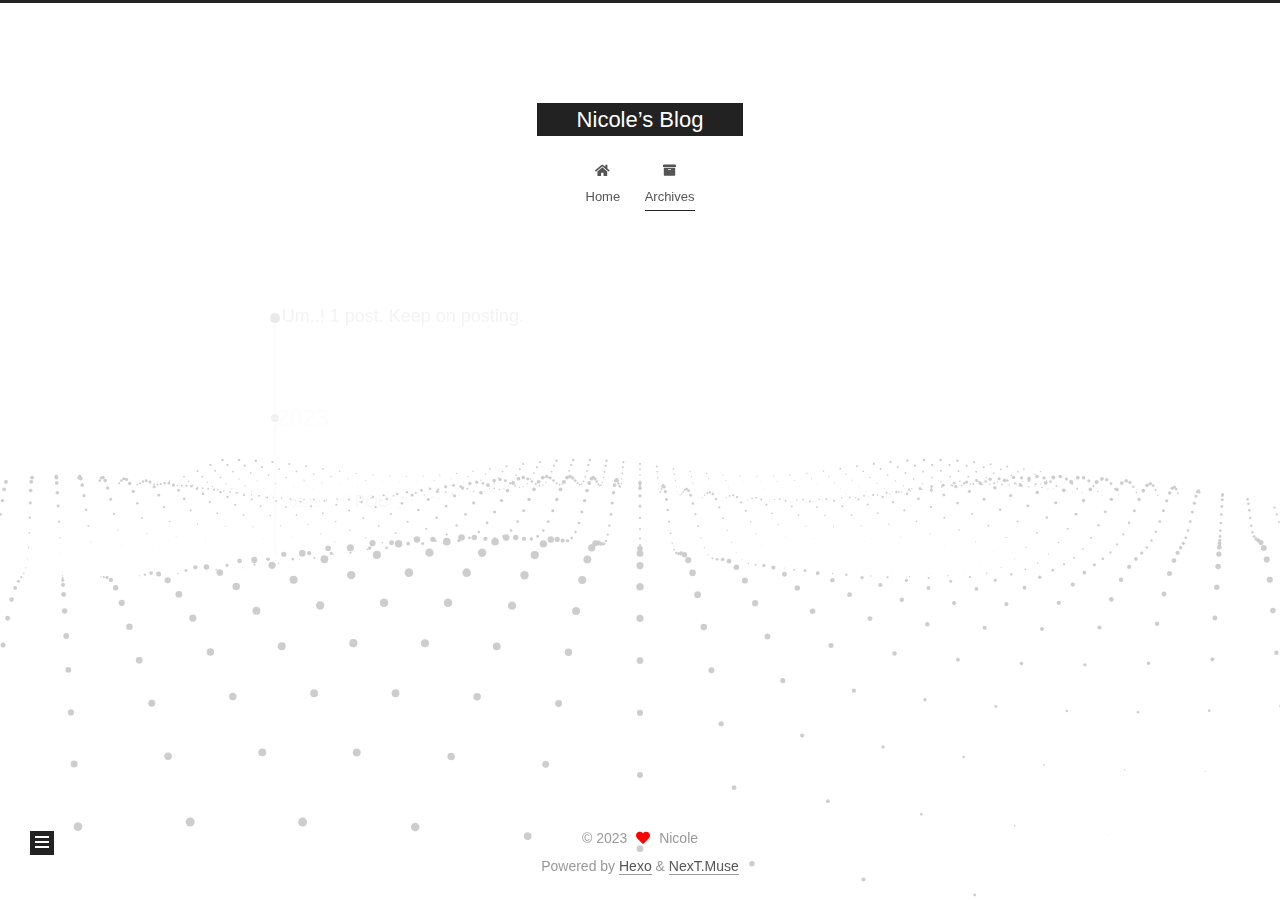
<file: archives/index.html>
<!DOCTYPE html>
<html lang="en">
<head>
  <meta charset="UTF-8">
<meta name="viewport" content="width=device-width, initial-scale=1, maximum-scale=2">
<meta name="theme-color" content="#222">
<meta name="generator" content="Hexo 5.4.2">
  <link rel="apple-touch-icon" sizes="180x180" href="/images/apple-touch-icon-next.png">
  <link rel="icon" type="image/png" sizes="32x32" href="/images/favicon-32x32-next.png">
  <link rel="icon" type="image/png" sizes="16x16" href="/images/favicon-16x16-next.png">
  <link rel="mask-icon" href="/images/logo.svg" color="#222">

<link rel="stylesheet" href="/css/main.css">


<link rel="stylesheet" href="/lib/font-awesome/css/all.min.css">

<script id="hexo-configurations">
    var NexT = window.NexT || {};
    var CONFIG = {"hostname":"example.com","root":"/","scheme":"Muse","version":"7.8.0","exturl":false,"sidebar":{"position":"left","display":"post","padding":18,"offset":12,"onmobile":false},"copycode":{"enable":false,"show_result":false,"style":null},"back2top":{"enable":true,"sidebar":false,"scrollpercent":false},"bookmark":{"enable":false,"color":"#222","save":"auto"},"fancybox":false,"mediumzoom":false,"lazyload":false,"pangu":false,"comments":{"style":"tabs","active":null,"storage":true,"lazyload":false,"nav":null},"algolia":{"hits":{"per_page":10},"labels":{"input_placeholder":"Search for Posts","hits_empty":"We didn't find any results for the search: ${query}","hits_stats":"${hits} results found in ${time} ms"}},"localsearch":{"enable":false,"trigger":"auto","top_n_per_article":1,"unescape":false,"preload":false},"motion":{"enable":true,"async":false,"transition":{"post_block":"fadeIn","post_header":"slideDownIn","post_body":"slideDownIn","coll_header":"slideLeftIn","sidebar":"slideUpIn"}}};
  </script>

  <meta property="og:type" content="website">
<meta property="og:title" content="Nicole’s Blog">
<meta property="og:url" content="http://example.com/archives/index.html">
<meta property="og:site_name" content="Nicole’s Blog">
<meta property="og:locale" content="en_US">
<meta property="article:author" content="Nicole">
<meta name="twitter:card" content="summary">

<link rel="canonical" href="http://example.com/archives/">


<script id="page-configurations">
  // https://hexo.io/docs/variables.html
  CONFIG.page = {
    sidebar: "",
    isHome : false,
    isPost : false,
    lang   : 'en'
  };
</script>

  <title>Archive | Nicole’s Blog</title>
  






  <noscript>
  <style>
  .use-motion .brand,
  .use-motion .menu-item,
  .sidebar-inner,
  .use-motion .post-block,
  .use-motion .pagination,
  .use-motion .comments,
  .use-motion .post-header,
  .use-motion .post-body,
  .use-motion .collection-header { opacity: initial; }

  .use-motion .site-title,
  .use-motion .site-subtitle {
    opacity: initial;
    top: initial;
  }

  .use-motion .logo-line-before i { left: initial; }
  .use-motion .logo-line-after i { right: initial; }
  </style>
</noscript>

</head>

<body itemscope itemtype="http://schema.org/WebPage">
  <div class="container use-motion">
    <div class="headband"></div>

    <header class="header" itemscope itemtype="http://schema.org/WPHeader">
      <div class="header-inner"><div class="site-brand-container">
  <div class="site-nav-toggle">
    <div class="toggle" aria-label="Toggle navigation bar">
      <span class="toggle-line toggle-line-first"></span>
      <span class="toggle-line toggle-line-middle"></span>
      <span class="toggle-line toggle-line-last"></span>
    </div>
  </div>

  <div class="site-meta">

    <a href="/" class="brand" rel="start">
      <span class="logo-line-before"><i></i></span>
      <h1 class="site-title">Nicole’s Blog</h1>
      <span class="logo-line-after"><i></i></span>
    </a>
  </div>

  <div class="site-nav-right">
    <div class="toggle popup-trigger">
    </div>
  </div>
</div>




<nav class="site-nav">
  <ul id="menu" class="main-menu menu">
        <li class="menu-item menu-item-home">

    <a href="/" rel="section"><i class="fa fa-home fa-fw"></i>Home</a>

  </li>
        <li class="menu-item menu-item-archives">

    <a href="/archives/" rel="section"><i class="fa fa-archive fa-fw"></i>Archives</a>

  </li>
  </ul>
</nav>




</div>
    </header>

    
  <div class="back-to-top">
    <i class="fa fa-arrow-up"></i>
    <span>0%</span>
  </div>


    <main class="main">
      <div class="main-inner">
        <div class="content-wrap">
          

          <div class="content archive">
            

  
  
  
  <div class="post-block">
    <div class="posts-collapse">
      <div class="collection-title">
        <span class="collection-header">Um..! 1 post. Keep on posting.</span>
      </div>

      
    <div class="collection-year">
      <span class="collection-header">2023</span>
    </div>

  <article itemscope itemtype="http://schema.org/Article">
    <header class="post-header">

      <div class="post-meta">
        <time itemprop="dateCreated"
              datetime="2023-02-19T00:12:28+08:00"
              content="2023-02-19">
          02-19
        </time>
      </div>

      <div class="post-title">
          <a class="post-title-link" href="/2023/02/19/post-title-with-whitespace/" itemprop="url">
            <span itemprop="name">「 PQC 」</span>
          </a>
      </div>

    </header>
  </article>


    </div>
  </div>
  
  
  

  



          </div>
          

<script>
  window.addEventListener('tabs:register', () => {
    let { activeClass } = CONFIG.comments;
    if (CONFIG.comments.storage) {
      activeClass = localStorage.getItem('comments_active') || activeClass;
    }
    if (activeClass) {
      let activeTab = document.querySelector(`a[href="#comment-${activeClass}"]`);
      if (activeTab) {
        activeTab.click();
      }
    }
  });
  if (CONFIG.comments.storage) {
    window.addEventListener('tabs:click', event => {
      if (!event.target.matches('.tabs-comment .tab-content .tab-pane')) return;
      let commentClass = event.target.classList[1];
      localStorage.setItem('comments_active', commentClass);
    });
  }
</script>

        </div>
          
  
  <div class="toggle sidebar-toggle">
    <span class="toggle-line toggle-line-first"></span>
    <span class="toggle-line toggle-line-middle"></span>
    <span class="toggle-line toggle-line-last"></span>
  </div>

  <aside class="sidebar">
    <div class="sidebar-inner">

      <ul class="sidebar-nav motion-element">
        <li class="sidebar-nav-toc">
          Table of Contents
        </li>
        <li class="sidebar-nav-overview">
          Overview
        </li>
      </ul>

      <!--noindex-->
      <div class="post-toc-wrap sidebar-panel">
      </div>
      <!--/noindex-->

      <div class="site-overview-wrap sidebar-panel">
        <div class="site-author motion-element" itemprop="author" itemscope itemtype="http://schema.org/Person">
  <p class="site-author-name" itemprop="name">Nicole</p>
  <div class="site-description" itemprop="description"></div>
</div>
<div class="site-state-wrap motion-element">
  <nav class="site-state">
      <div class="site-state-item site-state-posts">
          <a href="/archives/">
        
          <span class="site-state-item-count">1</span>
          <span class="site-state-item-name">posts</span>
        </a>
      </div>
  </nav>
</div>



      </div>

    </div>
  </aside>
  <div id="sidebar-dimmer"></div>


      </div>
    </main>

    <footer class="footer">
      <div class="footer-inner">
        

        

<div class="copyright">
  
  &copy; 
  <span itemprop="copyrightYear">2023</span>
  <span class="with-love">
    <i class="fa fa-heart"></i>
  </span>
  <span class="author" itemprop="copyrightHolder">Nicole</span>
</div>
  <div class="powered-by">Powered by <a href="https://hexo.io/" class="theme-link" rel="noopener" target="_blank">Hexo</a> & <a href="https://muse.theme-next.org/" class="theme-link" rel="noopener" target="_blank">NexT.Muse</a>
  </div>

        








      </div>
    </footer>
  </div>

  
  <script src="/lib/anime.min.js"></script>
  <script src="/lib/velocity/velocity.min.js"></script>
  <script src="/lib/velocity/velocity.ui.min.js"></script>

<script src="/js/utils.js"></script>

<script src="/js/motion.js"></script>


<script src="/js/schemes/muse.js"></script>


<script src="/js/next-boot.js"></script>


  <script defer src="/lib/three/three.min.js"></script>
    <script defer src="/lib/three/three-waves.min.js"></script>


  















  

  

</body>
</html>
</file>
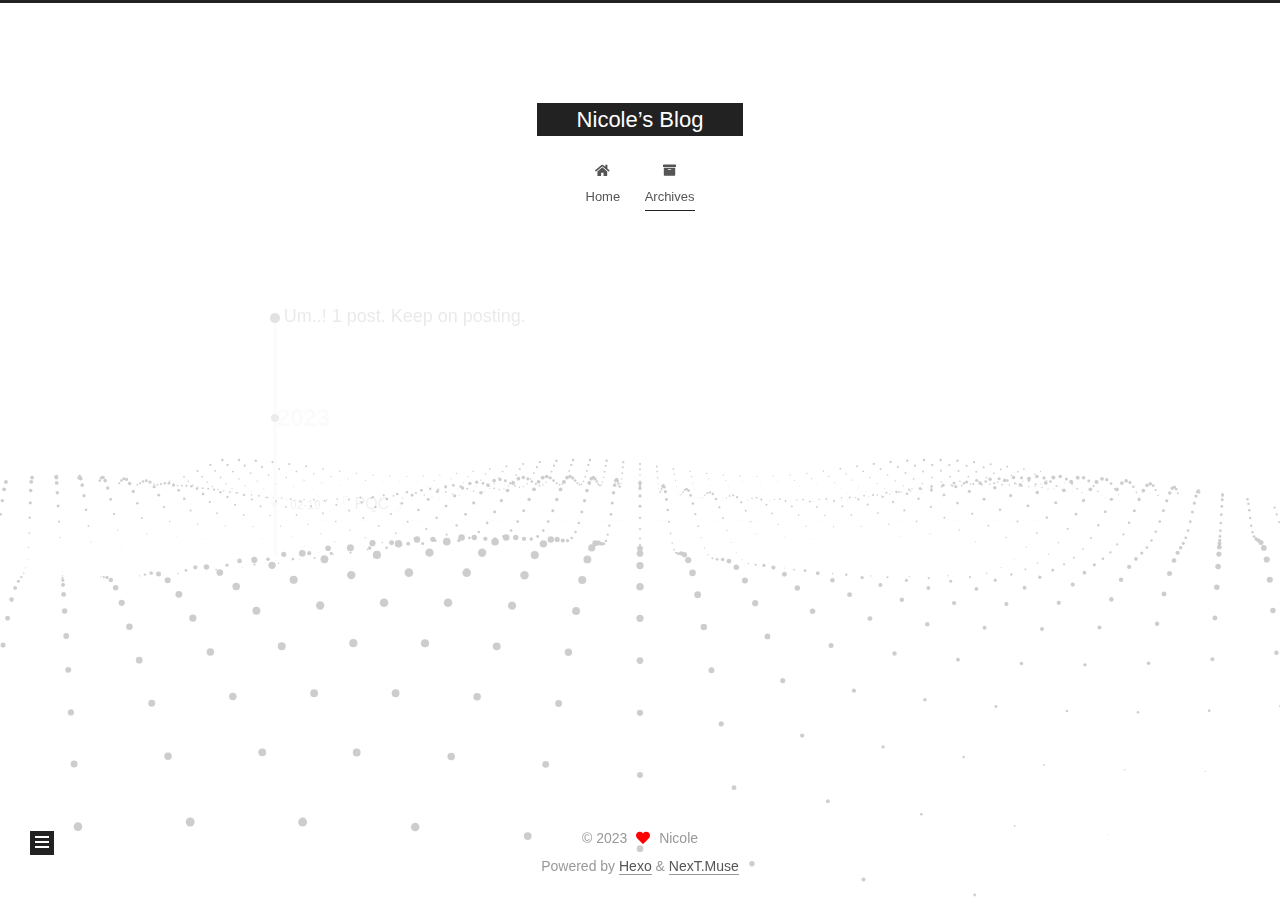
<file: archives/2023/index.html>
<!DOCTYPE html>
<html lang="en">
<head>
  <meta charset="UTF-8">
<meta name="viewport" content="width=device-width, initial-scale=1, maximum-scale=2">
<meta name="theme-color" content="#222">
<meta name="generator" content="Hexo 5.4.2">
  <link rel="apple-touch-icon" sizes="180x180" href="/images/apple-touch-icon-next.png">
  <link rel="icon" type="image/png" sizes="32x32" href="/images/favicon-32x32-next.png">
  <link rel="icon" type="image/png" sizes="16x16" href="/images/favicon-16x16-next.png">
  <link rel="mask-icon" href="/images/logo.svg" color="#222">

<link rel="stylesheet" href="/css/main.css">


<link rel="stylesheet" href="/lib/font-awesome/css/all.min.css">

<script id="hexo-configurations">
    var NexT = window.NexT || {};
    var CONFIG = {"hostname":"example.com","root":"/","scheme":"Muse","version":"7.8.0","exturl":false,"sidebar":{"position":"left","display":"post","padding":18,"offset":12,"onmobile":false},"copycode":{"enable":false,"show_result":false,"style":null},"back2top":{"enable":true,"sidebar":false,"scrollpercent":false},"bookmark":{"enable":false,"color":"#222","save":"auto"},"fancybox":false,"mediumzoom":false,"lazyload":false,"pangu":false,"comments":{"style":"tabs","active":null,"storage":true,"lazyload":false,"nav":null},"algolia":{"hits":{"per_page":10},"labels":{"input_placeholder":"Search for Posts","hits_empty":"We didn't find any results for the search: ${query}","hits_stats":"${hits} results found in ${time} ms"}},"localsearch":{"enable":false,"trigger":"auto","top_n_per_article":1,"unescape":false,"preload":false},"motion":{"enable":true,"async":false,"transition":{"post_block":"fadeIn","post_header":"slideDownIn","post_body":"slideDownIn","coll_header":"slideLeftIn","sidebar":"slideUpIn"}}};
  </script>

  <meta property="og:type" content="website">
<meta property="og:title" content="Nicole’s Blog">
<meta property="og:url" content="http://example.com/archives/2023/index.html">
<meta property="og:site_name" content="Nicole’s Blog">
<meta property="og:locale" content="en_US">
<meta property="article:author" content="Nicole">
<meta name="twitter:card" content="summary">

<link rel="canonical" href="http://example.com/archives/2023/">


<script id="page-configurations">
  // https://hexo.io/docs/variables.html
  CONFIG.page = {
    sidebar: "",
    isHome : false,
    isPost : false,
    lang   : 'en'
  };
</script>

  <title>Archive | Nicole’s Blog</title>
  






  <noscript>
  <style>
  .use-motion .brand,
  .use-motion .menu-item,
  .sidebar-inner,
  .use-motion .post-block,
  .use-motion .pagination,
  .use-motion .comments,
  .use-motion .post-header,
  .use-motion .post-body,
  .use-motion .collection-header { opacity: initial; }

  .use-motion .site-title,
  .use-motion .site-subtitle {
    opacity: initial;
    top: initial;
  }

  .use-motion .logo-line-before i { left: initial; }
  .use-motion .logo-line-after i { right: initial; }
  </style>
</noscript>

</head>

<body itemscope itemtype="http://schema.org/WebPage">
  <div class="container use-motion">
    <div class="headband"></div>

    <header class="header" itemscope itemtype="http://schema.org/WPHeader">
      <div class="header-inner"><div class="site-brand-container">
  <div class="site-nav-toggle">
    <div class="toggle" aria-label="Toggle navigation bar">
      <span class="toggle-line toggle-line-first"></span>
      <span class="toggle-line toggle-line-middle"></span>
      <span class="toggle-line toggle-line-last"></span>
    </div>
  </div>

  <div class="site-meta">

    <a href="/" class="brand" rel="start">
      <span class="logo-line-before"><i></i></span>
      <h1 class="site-title">Nicole’s Blog</h1>
      <span class="logo-line-after"><i></i></span>
    </a>
  </div>

  <div class="site-nav-right">
    <div class="toggle popup-trigger">
    </div>
  </div>
</div>




<nav class="site-nav">
  <ul id="menu" class="main-menu menu">
        <li class="menu-item menu-item-home">

    <a href="/" rel="section"><i class="fa fa-home fa-fw"></i>Home</a>

  </li>
        <li class="menu-item menu-item-archives">

    <a href="/archives/" rel="section"><i class="fa fa-archive fa-fw"></i>Archives</a>

  </li>
  </ul>
</nav>




</div>
    </header>

    
  <div class="back-to-top">
    <i class="fa fa-arrow-up"></i>
    <span>0%</span>
  </div>


    <main class="main">
      <div class="main-inner">
        <div class="content-wrap">
          

          <div class="content archive">
            

  
  
  
  <div class="post-block">
    <div class="posts-collapse">
      <div class="collection-title">
        <span class="collection-header">Um..! 1 post. Keep on posting.</span>
      </div>

      
    <div class="collection-year">
      <span class="collection-header">2023</span>
    </div>

  <article itemscope itemtype="http://schema.org/Article">
    <header class="post-header">

      <div class="post-meta">
        <time itemprop="dateCreated"
              datetime="2023-02-19T00:12:28+08:00"
              content="2023-02-19">
          02-19
        </time>
      </div>

      <div class="post-title">
          <a class="post-title-link" href="/2023/02/19/post-title-with-whitespace/" itemprop="url">
            <span itemprop="name">「 PQC 」</span>
          </a>
      </div>

    </header>
  </article>


    </div>
  </div>
  
  
  

  



          </div>
          

<script>
  window.addEventListener('tabs:register', () => {
    let { activeClass } = CONFIG.comments;
    if (CONFIG.comments.storage) {
      activeClass = localStorage.getItem('comments_active') || activeClass;
    }
    if (activeClass) {
      let activeTab = document.querySelector(`a[href="#comment-${activeClass}"]`);
      if (activeTab) {
        activeTab.click();
      }
    }
  });
  if (CONFIG.comments.storage) {
    window.addEventListener('tabs:click', event => {
      if (!event.target.matches('.tabs-comment .tab-content .tab-pane')) return;
      let commentClass = event.target.classList[1];
      localStorage.setItem('comments_active', commentClass);
    });
  }
</script>

        </div>
          
  
  <div class="toggle sidebar-toggle">
    <span class="toggle-line toggle-line-first"></span>
    <span class="toggle-line toggle-line-middle"></span>
    <span class="toggle-line toggle-line-last"></span>
  </div>

  <aside class="sidebar">
    <div class="sidebar-inner">

      <ul class="sidebar-nav motion-element">
        <li class="sidebar-nav-toc">
          Table of Contents
        </li>
        <li class="sidebar-nav-overview">
          Overview
        </li>
      </ul>

      <!--noindex-->
      <div class="post-toc-wrap sidebar-panel">
      </div>
      <!--/noindex-->

      <div class="site-overview-wrap sidebar-panel">
        <div class="site-author motion-element" itemprop="author" itemscope itemtype="http://schema.org/Person">
  <p class="site-author-name" itemprop="name">Nicole</p>
  <div class="site-description" itemprop="description"></div>
</div>
<div class="site-state-wrap motion-element">
  <nav class="site-state">
      <div class="site-state-item site-state-posts">
          <a href="/archives/">
        
          <span class="site-state-item-count">1</span>
          <span class="site-state-item-name">posts</span>
        </a>
      </div>
  </nav>
</div>



      </div>

    </div>
  </aside>
  <div id="sidebar-dimmer"></div>


      </div>
    </main>

    <footer class="footer">
      <div class="footer-inner">
        

        

<div class="copyright">
  
  &copy; 
  <span itemprop="copyrightYear">2023</span>
  <span class="with-love">
    <i class="fa fa-heart"></i>
  </span>
  <span class="author" itemprop="copyrightHolder">Nicole</span>
</div>
  <div class="powered-by">Powered by <a href="https://hexo.io/" class="theme-link" rel="noopener" target="_blank">Hexo</a> & <a href="https://muse.theme-next.org/" class="theme-link" rel="noopener" target="_blank">NexT.Muse</a>
  </div>

        








      </div>
    </footer>
  </div>

  
  <script src="/lib/anime.min.js"></script>
  <script src="/lib/velocity/velocity.min.js"></script>
  <script src="/lib/velocity/velocity.ui.min.js"></script>

<script src="/js/utils.js"></script>

<script src="/js/motion.js"></script>


<script src="/js/schemes/muse.js"></script>


<script src="/js/next-boot.js"></script>


  <script defer src="/lib/three/three.min.js"></script>
    <script defer src="/lib/three/three-waves.min.js"></script>


  















  

  

</body>
</html>
</file>
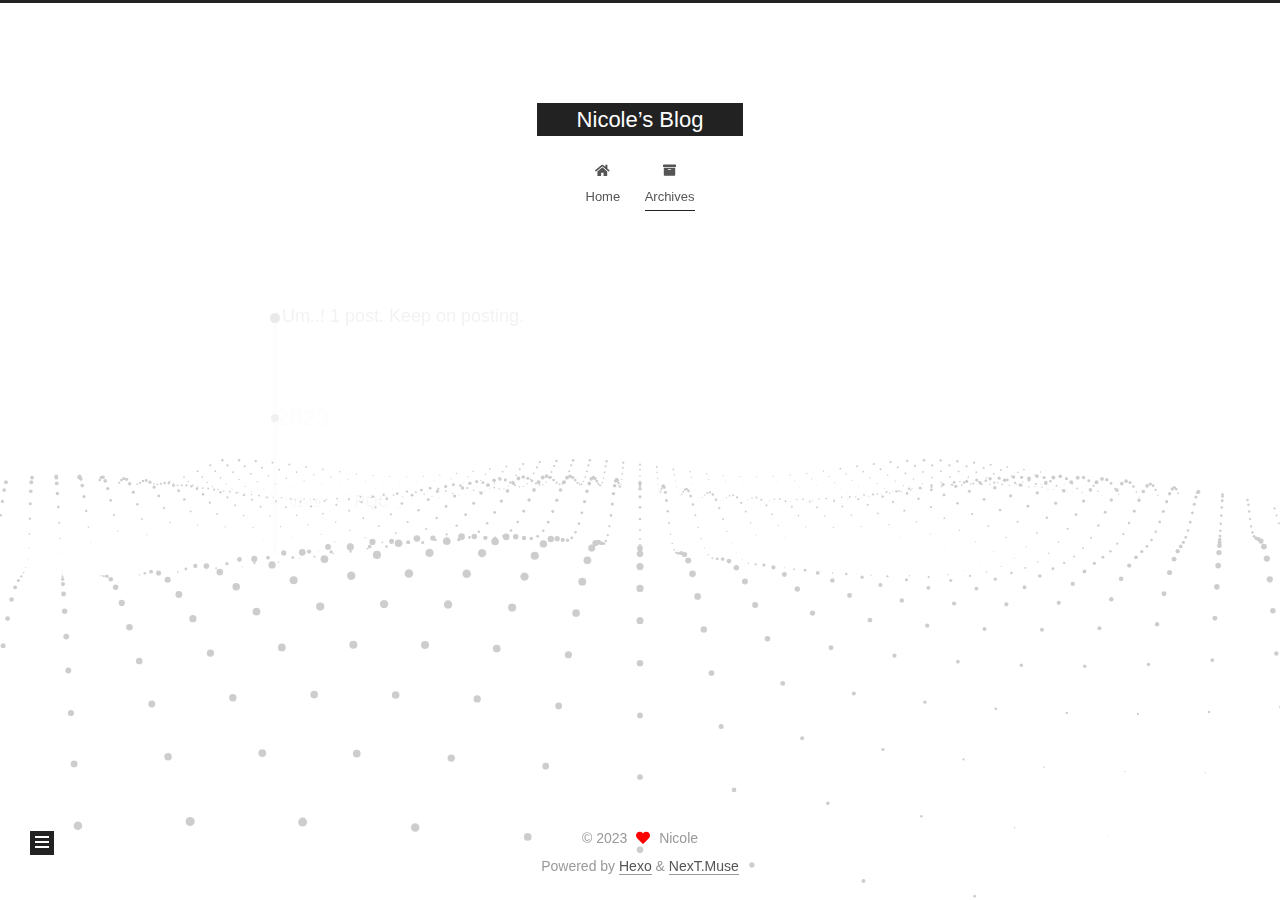
<file: archives/2023/02/index.html>
<!DOCTYPE html>
<html lang="en">
<head>
  <meta charset="UTF-8">
<meta name="viewport" content="width=device-width, initial-scale=1, maximum-scale=2">
<meta name="theme-color" content="#222">
<meta name="generator" content="Hexo 5.4.2">
  <link rel="apple-touch-icon" sizes="180x180" href="/images/apple-touch-icon-next.png">
  <link rel="icon" type="image/png" sizes="32x32" href="/images/favicon-32x32-next.png">
  <link rel="icon" type="image/png" sizes="16x16" href="/images/favicon-16x16-next.png">
  <link rel="mask-icon" href="/images/logo.svg" color="#222">

<link rel="stylesheet" href="/css/main.css">


<link rel="stylesheet" href="/lib/font-awesome/css/all.min.css">

<script id="hexo-configurations">
    var NexT = window.NexT || {};
    var CONFIG = {"hostname":"example.com","root":"/","scheme":"Muse","version":"7.8.0","exturl":false,"sidebar":{"position":"left","display":"post","padding":18,"offset":12,"onmobile":false},"copycode":{"enable":false,"show_result":false,"style":null},"back2top":{"enable":true,"sidebar":false,"scrollpercent":false},"bookmark":{"enable":false,"color":"#222","save":"auto"},"fancybox":false,"mediumzoom":false,"lazyload":false,"pangu":false,"comments":{"style":"tabs","active":null,"storage":true,"lazyload":false,"nav":null},"algolia":{"hits":{"per_page":10},"labels":{"input_placeholder":"Search for Posts","hits_empty":"We didn't find any results for the search: ${query}","hits_stats":"${hits} results found in ${time} ms"}},"localsearch":{"enable":false,"trigger":"auto","top_n_per_article":1,"unescape":false,"preload":false},"motion":{"enable":true,"async":false,"transition":{"post_block":"fadeIn","post_header":"slideDownIn","post_body":"slideDownIn","coll_header":"slideLeftIn","sidebar":"slideUpIn"}}};
  </script>

  <meta property="og:type" content="website">
<meta property="og:title" content="Nicole’s Blog">
<meta property="og:url" content="http://example.com/archives/2023/02/index.html">
<meta property="og:site_name" content="Nicole’s Blog">
<meta property="og:locale" content="en_US">
<meta property="article:author" content="Nicole">
<meta name="twitter:card" content="summary">

<link rel="canonical" href="http://example.com/archives/2023/02/">


<script id="page-configurations">
  // https://hexo.io/docs/variables.html
  CONFIG.page = {
    sidebar: "",
    isHome : false,
    isPost : false,
    lang   : 'en'
  };
</script>

  <title>Archive | Nicole’s Blog</title>
  






  <noscript>
  <style>
  .use-motion .brand,
  .use-motion .menu-item,
  .sidebar-inner,
  .use-motion .post-block,
  .use-motion .pagination,
  .use-motion .comments,
  .use-motion .post-header,
  .use-motion .post-body,
  .use-motion .collection-header { opacity: initial; }

  .use-motion .site-title,
  .use-motion .site-subtitle {
    opacity: initial;
    top: initial;
  }

  .use-motion .logo-line-before i { left: initial; }
  .use-motion .logo-line-after i { right: initial; }
  </style>
</noscript>

</head>

<body itemscope itemtype="http://schema.org/WebPage">
  <div class="container use-motion">
    <div class="headband"></div>

    <header class="header" itemscope itemtype="http://schema.org/WPHeader">
      <div class="header-inner"><div class="site-brand-container">
  <div class="site-nav-toggle">
    <div class="toggle" aria-label="Toggle navigation bar">
      <span class="toggle-line toggle-line-first"></span>
      <span class="toggle-line toggle-line-middle"></span>
      <span class="toggle-line toggle-line-last"></span>
    </div>
  </div>

  <div class="site-meta">

    <a href="/" class="brand" rel="start">
      <span class="logo-line-before"><i></i></span>
      <h1 class="site-title">Nicole’s Blog</h1>
      <span class="logo-line-after"><i></i></span>
    </a>
  </div>

  <div class="site-nav-right">
    <div class="toggle popup-trigger">
    </div>
  </div>
</div>




<nav class="site-nav">
  <ul id="menu" class="main-menu menu">
        <li class="menu-item menu-item-home">

    <a href="/" rel="section"><i class="fa fa-home fa-fw"></i>Home</a>

  </li>
        <li class="menu-item menu-item-archives">

    <a href="/archives/" rel="section"><i class="fa fa-archive fa-fw"></i>Archives</a>

  </li>
  </ul>
</nav>




</div>
    </header>

    
  <div class="back-to-top">
    <i class="fa fa-arrow-up"></i>
    <span>0%</span>
  </div>


    <main class="main">
      <div class="main-inner">
        <div class="content-wrap">
          

          <div class="content archive">
            

  
  
  
  <div class="post-block">
    <div class="posts-collapse">
      <div class="collection-title">
        <span class="collection-header">Um..! 1 post. Keep on posting.</span>
      </div>

      
    <div class="collection-year">
      <span class="collection-header">2023</span>
    </div>

  <article itemscope itemtype="http://schema.org/Article">
    <header class="post-header">

      <div class="post-meta">
        <time itemprop="dateCreated"
              datetime="2023-02-19T00:12:28+08:00"
              content="2023-02-19">
          02-19
        </time>
      </div>

      <div class="post-title">
          <a class="post-title-link" href="/2023/02/19/post-title-with-whitespace/" itemprop="url">
            <span itemprop="name">「 PQC 」</span>
          </a>
      </div>

    </header>
  </article>


    </div>
  </div>
  
  
  

  



          </div>
          

<script>
  window.addEventListener('tabs:register', () => {
    let { activeClass } = CONFIG.comments;
    if (CONFIG.comments.storage) {
      activeClass = localStorage.getItem('comments_active') || activeClass;
    }
    if (activeClass) {
      let activeTab = document.querySelector(`a[href="#comment-${activeClass}"]`);
      if (activeTab) {
        activeTab.click();
      }
    }
  });
  if (CONFIG.comments.storage) {
    window.addEventListener('tabs:click', event => {
      if (!event.target.matches('.tabs-comment .tab-content .tab-pane')) return;
      let commentClass = event.target.classList[1];
      localStorage.setItem('comments_active', commentClass);
    });
  }
</script>

        </div>
          
  
  <div class="toggle sidebar-toggle">
    <span class="toggle-line toggle-line-first"></span>
    <span class="toggle-line toggle-line-middle"></span>
    <span class="toggle-line toggle-line-last"></span>
  </div>

  <aside class="sidebar">
    <div class="sidebar-inner">

      <ul class="sidebar-nav motion-element">
        <li class="sidebar-nav-toc">
          Table of Contents
        </li>
        <li class="sidebar-nav-overview">
          Overview
        </li>
      </ul>

      <!--noindex-->
      <div class="post-toc-wrap sidebar-panel">
      </div>
      <!--/noindex-->

      <div class="site-overview-wrap sidebar-panel">
        <div class="site-author motion-element" itemprop="author" itemscope itemtype="http://schema.org/Person">
  <p class="site-author-name" itemprop="name">Nicole</p>
  <div class="site-description" itemprop="description"></div>
</div>
<div class="site-state-wrap motion-element">
  <nav class="site-state">
      <div class="site-state-item site-state-posts">
          <a href="/archives/">
        
          <span class="site-state-item-count">1</span>
          <span class="site-state-item-name">posts</span>
        </a>
      </div>
  </nav>
</div>



      </div>

    </div>
  </aside>
  <div id="sidebar-dimmer"></div>


      </div>
    </main>

    <footer class="footer">
      <div class="footer-inner">
        

        

<div class="copyright">
  
  &copy; 
  <span itemprop="copyrightYear">2023</span>
  <span class="with-love">
    <i class="fa fa-heart"></i>
  </span>
  <span class="author" itemprop="copyrightHolder">Nicole</span>
</div>
  <div class="powered-by">Powered by <a href="https://hexo.io/" class="theme-link" rel="noopener" target="_blank">Hexo</a> & <a href="https://muse.theme-next.org/" class="theme-link" rel="noopener" target="_blank">NexT.Muse</a>
  </div>

        








      </div>
    </footer>
  </div>

  
  <script src="/lib/anime.min.js"></script>
  <script src="/lib/velocity/velocity.min.js"></script>
  <script src="/lib/velocity/velocity.ui.min.js"></script>

<script src="/js/utils.js"></script>

<script src="/js/motion.js"></script>


<script src="/js/schemes/muse.js"></script>


<script src="/js/next-boot.js"></script>


  <script defer src="/lib/three/three.min.js"></script>
    <script defer src="/lib/three/three-waves.min.js"></script>


  















  

  

</body>
</html>
</file>
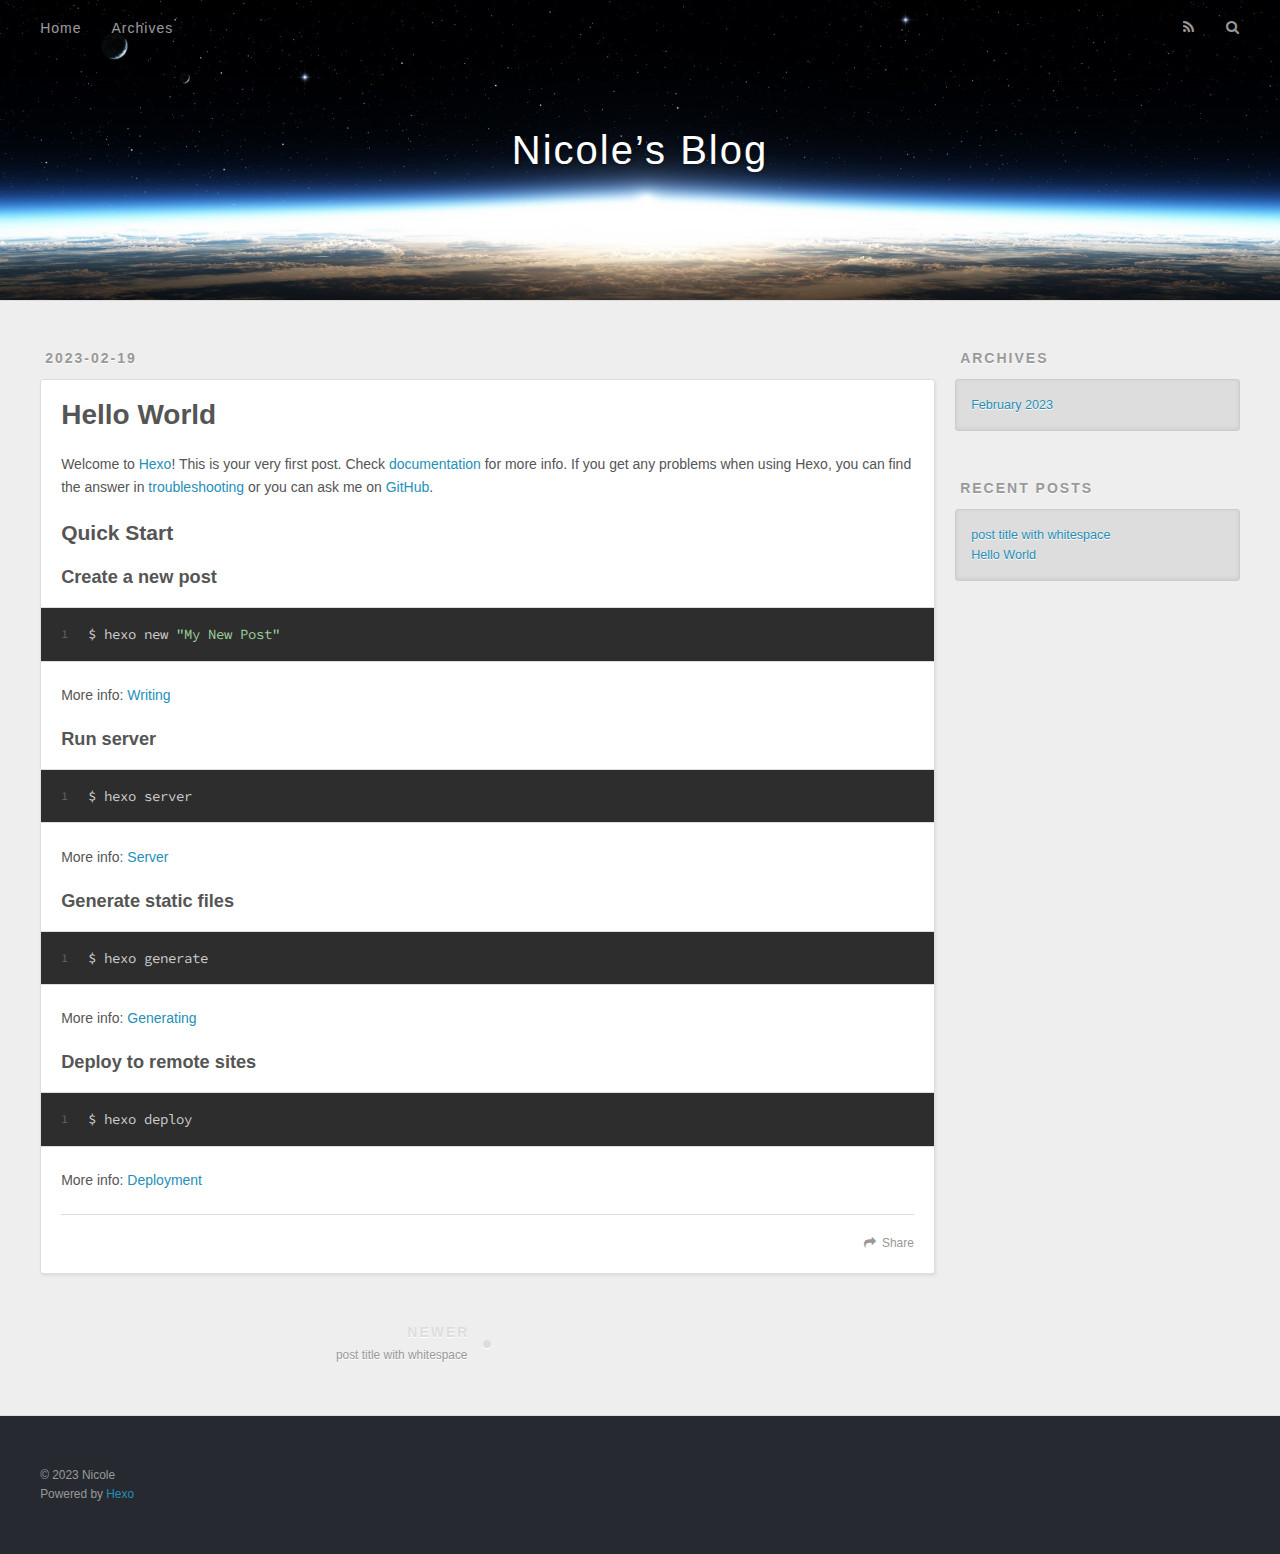
<file: 2023/02/19/hello-world/index.html>
<!DOCTYPE html>
<html>
<head>
  <meta charset="utf-8">
  

  
  <title>Hello World | Nicole’s Blog</title>
  <meta name="viewport" content="width=device-width, initial-scale=1, maximum-scale=1">
  <meta name="description" content="Welcome to Hexo! This is your very first post. Check documentation for more info. If you get any problems when using Hexo, you can find the answer in troubleshooting or you can ask me on GitHub. Quick">
<meta property="og:type" content="article">
<meta property="og:title" content="Hello World">
<meta property="og:url" content="http://example.com/2023/02/19/hello-world/index.html">
<meta property="og:site_name" content="Nicole’s Blog">
<meta property="og:description" content="Welcome to Hexo! This is your very first post. Check documentation for more info. If you get any problems when using Hexo, you can find the answer in troubleshooting or you can ask me on GitHub. Quick">
<meta property="og:locale" content="en_US">
<meta property="article:published_time" content="2023-02-18T16:06:48.116Z">
<meta property="article:modified_time" content="2023-02-18T15:42:36.065Z">
<meta property="article:author" content="Nicole">
<meta name="twitter:card" content="summary">
  
    <link rel="alternate" href="/atom.xml" title="Nicole’s Blog" type="application/atom+xml">
  
  
    <link rel="icon" href="/favicon.png">
  
  
    <link href="//fonts.googleapis.com/css?family=Source+Code+Pro" rel="stylesheet" type="text/css">
  
  
<link rel="stylesheet" href="/css/style.css">

<meta name="generator" content="Hexo 5.4.2"></head>

<body>
  <div id="container">
    <div id="wrap">
      <header id="header">
  <div id="banner"></div>
  <div id="header-outer" class="outer">
    <div id="header-title" class="inner">
      <h1 id="logo-wrap">
        <a href="/" id="logo">Nicole’s Blog</a>
      </h1>
      
    </div>
    <div id="header-inner" class="inner">
      <nav id="main-nav">
        <a id="main-nav-toggle" class="nav-icon"></a>
        
          <a class="main-nav-link" href="/">Home</a>
        
          <a class="main-nav-link" href="/archives">Archives</a>
        
      </nav>
      <nav id="sub-nav">
        
          <a id="nav-rss-link" class="nav-icon" href="/atom.xml" title="RSS Feed"></a>
        
        <a id="nav-search-btn" class="nav-icon" title="Search"></a>
      </nav>
      <div id="search-form-wrap">
        <form action="//google.com/search" method="get" accept-charset="UTF-8" class="search-form"><input type="search" name="q" class="search-form-input" placeholder="Search"><button type="submit" class="search-form-submit">&#xF002;</button><input type="hidden" name="sitesearch" value="http://example.com"></form>
      </div>
    </div>
  </div>
</header>
      <div class="outer">
        <section id="main"><article id="post-hello-world" class="article article-type-post" itemscope itemprop="blogPost">
  <div class="article-meta">
    <a href="/2023/02/19/hello-world/" class="article-date">
  <time datetime="2023-02-18T16:06:48.116Z" itemprop="datePublished">2023-02-19</time>
</a>
    
  </div>
  <div class="article-inner">
    
    
      <header class="article-header">
        
  
    <h1 class="article-title" itemprop="name">
      Hello World
    </h1>
  

      </header>
    
    <div class="article-entry" itemprop="articleBody">
      
        <p>Welcome to <a target="_blank" rel="noopener" href="https://hexo.io/">Hexo</a>! This is your very first post. Check <a target="_blank" rel="noopener" href="https://hexo.io/docs/">documentation</a> for more info. If you get any problems when using Hexo, you can find the answer in <a target="_blank" rel="noopener" href="https://hexo.io/docs/troubleshooting.html">troubleshooting</a> or you can ask me on <a target="_blank" rel="noopener" href="https://github.com/hexojs/hexo/issues">GitHub</a>.</p>
<h2 id="Quick-Start"><a href="#Quick-Start" class="headerlink" title="Quick Start"></a>Quick Start</h2><h3 id="Create-a-new-post"><a href="#Create-a-new-post" class="headerlink" title="Create a new post"></a>Create a new post</h3><figure class="highlight bash"><table><tr><td class="gutter"><pre><span class="line">1</span><br></pre></td><td class="code"><pre><span class="line">$ hexo new <span class="string">&quot;My New Post&quot;</span></span><br></pre></td></tr></table></figure>

<p>More info: <a target="_blank" rel="noopener" href="https://hexo.io/docs/writing.html">Writing</a></p>
<h3 id="Run-server"><a href="#Run-server" class="headerlink" title="Run server"></a>Run server</h3><figure class="highlight bash"><table><tr><td class="gutter"><pre><span class="line">1</span><br></pre></td><td class="code"><pre><span class="line">$ hexo server</span><br></pre></td></tr></table></figure>

<p>More info: <a target="_blank" rel="noopener" href="https://hexo.io/docs/server.html">Server</a></p>
<h3 id="Generate-static-files"><a href="#Generate-static-files" class="headerlink" title="Generate static files"></a>Generate static files</h3><figure class="highlight bash"><table><tr><td class="gutter"><pre><span class="line">1</span><br></pre></td><td class="code"><pre><span class="line">$ hexo generate</span><br></pre></td></tr></table></figure>

<p>More info: <a target="_blank" rel="noopener" href="https://hexo.io/docs/generating.html">Generating</a></p>
<h3 id="Deploy-to-remote-sites"><a href="#Deploy-to-remote-sites" class="headerlink" title="Deploy to remote sites"></a>Deploy to remote sites</h3><figure class="highlight bash"><table><tr><td class="gutter"><pre><span class="line">1</span><br></pre></td><td class="code"><pre><span class="line">$ hexo deploy</span><br></pre></td></tr></table></figure>

<p>More info: <a target="_blank" rel="noopener" href="https://hexo.io/docs/one-command-deployment.html">Deployment</a></p>

      
    </div>
    <footer class="article-footer">
      <a data-url="http://example.com/2023/02/19/hello-world/" data-id="clea7w6p90000nsvj5g2ab0hp" class="article-share-link">Share</a>
      
      
    </footer>
  </div>
  
    
<nav id="article-nav">
  
    <a href="/2023/02/19/post-title-with-whitespace/" id="article-nav-newer" class="article-nav-link-wrap">
      <strong class="article-nav-caption">Newer</strong>
      <div class="article-nav-title">
        
          post title with whitespace
        
      </div>
    </a>
  
  
</nav>

  
</article>

</section>
        
          <aside id="sidebar">
  
    

  
    

  
    
  
    
  <div class="widget-wrap">
    <h3 class="widget-title">Archives</h3>
    <div class="widget">
      <ul class="archive-list"><li class="archive-list-item"><a class="archive-list-link" href="/archives/2023/02/">February 2023</a></li></ul>
    </div>
  </div>


  
    
  <div class="widget-wrap">
    <h3 class="widget-title">Recent Posts</h3>
    <div class="widget">
      <ul>
        
          <li>
            <a href="/2023/02/19/post-title-with-whitespace/">post title with whitespace</a>
          </li>
        
          <li>
            <a href="/2023/02/19/hello-world/">Hello World</a>
          </li>
        
      </ul>
    </div>
  </div>

  
</aside>
        
      </div>
      <footer id="footer">
  
  <div class="outer">
    <div id="footer-info" class="inner">
      &copy; 2023 Nicole<br>
      Powered by <a href="http://hexo.io/" target="_blank">Hexo</a>
    </div>
  </div>
</footer>
    </div>
    <nav id="mobile-nav">
  
    <a href="/" class="mobile-nav-link">Home</a>
  
    <a href="/archives" class="mobile-nav-link">Archives</a>
  
</nav>
    

<script src="//ajax.googleapis.com/ajax/libs/jquery/2.0.3/jquery.min.js"></script>


  
<link rel="stylesheet" href="/fancybox/jquery.fancybox.css">

  
<script src="/fancybox/jquery.fancybox.pack.js"></script>




<script src="/js/script.js"></script>




  </div>
</body>
</html>
</file>
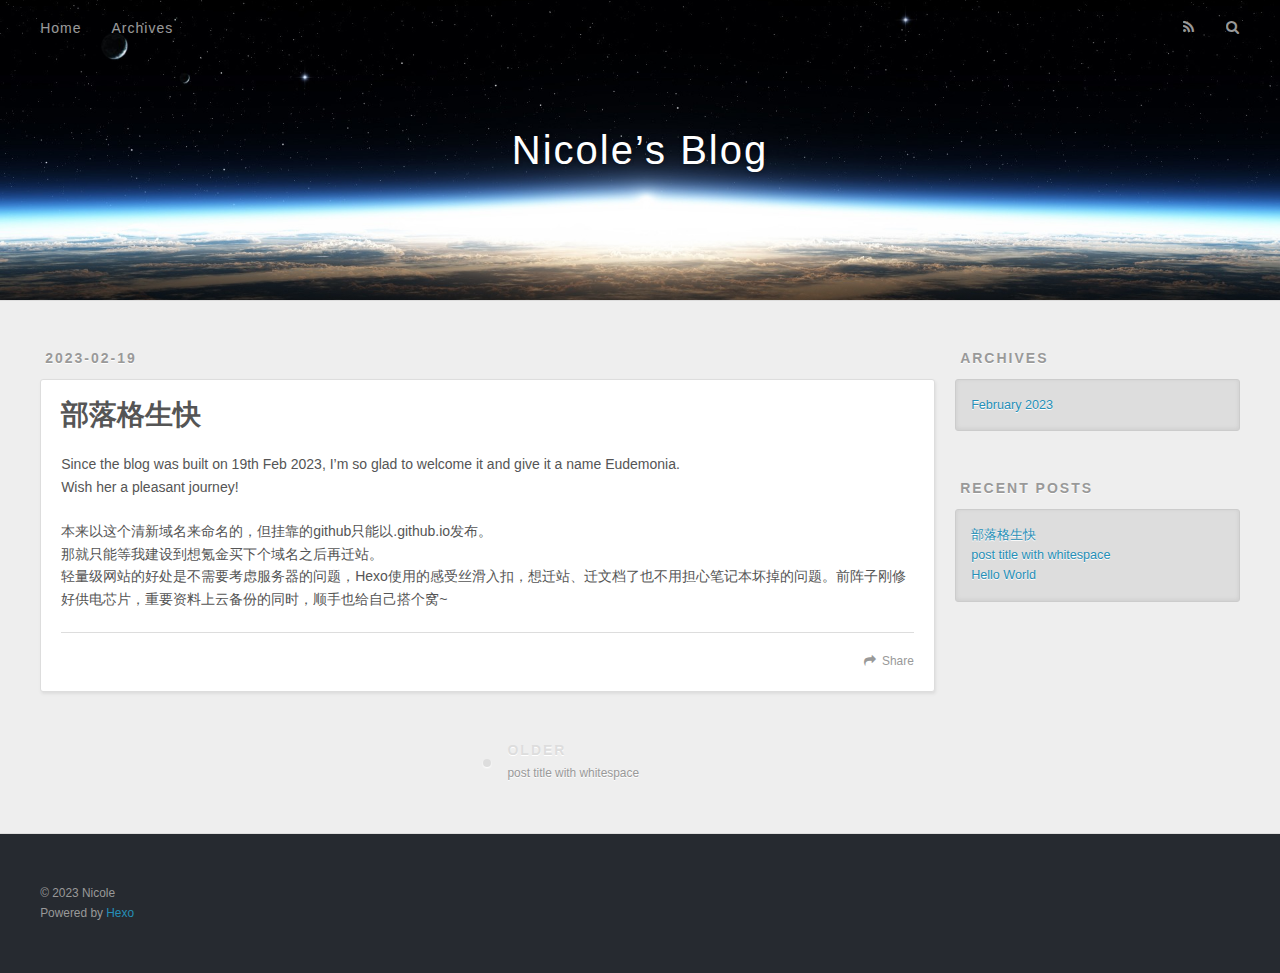
<file: 2023/02/19/部落格生快/index.html>
<!DOCTYPE html>
<html>
<head>
  <meta charset="utf-8">
  

  
  <title>部落格生快 | Nicole’s Blog</title>
  <meta name="viewport" content="width=device-width, initial-scale=1, maximum-scale=1">
  <meta name="description" content="Since the blog was built on 19th Feb 2023, I’m so glad to welcome it and give it a name Eudemonia.Wish her a pleasant journey! 本来以这个清新域名来命名的，但挂靠的github只能以.github.io发布。那就只能等我建设到想氪金买下个域名之后再迁站。轻量级网站的好处是不">
<meta property="og:type" content="article">
<meta property="og:title" content="部落格生快">
<meta property="og:url" content="http://example.com/2023/02/19/%E9%83%A8%E8%90%BD%E6%A0%BC%E7%94%9F%E5%BF%AB/index.html">
<meta property="og:site_name" content="Nicole’s Blog">
<meta property="og:description" content="Since the blog was built on 19th Feb 2023, I’m so glad to welcome it and give it a name Eudemonia.Wish her a pleasant journey! 本来以这个清新域名来命名的，但挂靠的github只能以.github.io发布。那就只能等我建设到想氪金买下个域名之后再迁站。轻量级网站的好处是不">
<meta property="og:locale" content="en_US">
<meta property="article:published_time" content="2023-02-18T17:59:12.000Z">
<meta property="article:modified_time" content="2023-02-18T18:26:28.034Z">
<meta property="article:author" content="Nicole">
<meta name="twitter:card" content="summary">
  
    <link rel="alternate" href="/atom.xml" title="Nicole’s Blog" type="application/atom+xml">
  
  
    <link rel="icon" href="/favicon.png">
  
  
    <link href="//fonts.googleapis.com/css?family=Source+Code+Pro" rel="stylesheet" type="text/css">
  
  
<link rel="stylesheet" href="/css/style.css">

<meta name="generator" content="Hexo 5.4.2"></head>

<body>
  <div id="container">
    <div id="wrap">
      <header id="header">
  <div id="banner"></div>
  <div id="header-outer" class="outer">
    <div id="header-title" class="inner">
      <h1 id="logo-wrap">
        <a href="/" id="logo">Nicole’s Blog</a>
      </h1>
      
    </div>
    <div id="header-inner" class="inner">
      <nav id="main-nav">
        <a id="main-nav-toggle" class="nav-icon"></a>
        
          <a class="main-nav-link" href="/">Home</a>
        
          <a class="main-nav-link" href="/archives">Archives</a>
        
      </nav>
      <nav id="sub-nav">
        
          <a id="nav-rss-link" class="nav-icon" href="/atom.xml" title="RSS Feed"></a>
        
        <a id="nav-search-btn" class="nav-icon" title="Search"></a>
      </nav>
      <div id="search-form-wrap">
        <form action="//google.com/search" method="get" accept-charset="UTF-8" class="search-form"><input type="search" name="q" class="search-form-input" placeholder="Search"><button type="submit" class="search-form-submit">&#xF002;</button><input type="hidden" name="sitesearch" value="http://example.com"></form>
      </div>
    </div>
  </div>
</header>
      <div class="outer">
        <section id="main"><article id="post-部落格生快" class="article article-type-post" itemscope itemprop="blogPost">
  <div class="article-meta">
    <a href="/2023/02/19/%E9%83%A8%E8%90%BD%E6%A0%BC%E7%94%9F%E5%BF%AB/" class="article-date">
  <time datetime="2023-02-18T17:59:12.000Z" itemprop="datePublished">2023-02-19</time>
</a>
    
  </div>
  <div class="article-inner">
    
    
      <header class="article-header">
        
  
    <h1 class="article-title" itemprop="name">
      部落格生快
    </h1>
  

      </header>
    
    <div class="article-entry" itemprop="articleBody">
      
        <p>Since the blog was built on 19th Feb 2023, I’m so glad to welcome it and give it a name Eudemonia.<br>Wish her a pleasant journey!</p>
<p>本来以这个清新域名来命名的，但挂靠的github只能以<username>.github.io发布。<br>那就只能等我建设到想氪金买下个域名之后再迁站。<br>轻量级网站的好处是不需要考虑服务器的问题，Hexo使用的感受丝滑入扣，想迁站、迁文档了也不用担心笔记本坏掉的问题。前阵子刚修好供电芯片，重要资料上云备份的同时，顺手也给自己搭个窝~</p>

      
    </div>
    <footer class="article-footer">
      <a data-url="http://example.com/2023/02/19/%E9%83%A8%E8%90%BD%E6%A0%BC%E7%94%9F%E5%BF%AB/" data-id="cleaam5m70003xgvj9caxd8in" class="article-share-link">Share</a>
      
      
    </footer>
  </div>
  
    
<nav id="article-nav">
  
  
    <a href="/2023/02/19/post-title-with-whitespace/" id="article-nav-older" class="article-nav-link-wrap">
      <strong class="article-nav-caption">Older</strong>
      <div class="article-nav-title">post title with whitespace</div>
    </a>
  
</nav>

  
</article>

</section>
        
          <aside id="sidebar">
  
    

  
    

  
    
  
    
  <div class="widget-wrap">
    <h3 class="widget-title">Archives</h3>
    <div class="widget">
      <ul class="archive-list"><li class="archive-list-item"><a class="archive-list-link" href="/archives/2023/02/">February 2023</a></li></ul>
    </div>
  </div>


  
    
  <div class="widget-wrap">
    <h3 class="widget-title">Recent Posts</h3>
    <div class="widget">
      <ul>
        
          <li>
            <a href="/2023/02/19/%E9%83%A8%E8%90%BD%E6%A0%BC%E7%94%9F%E5%BF%AB/">部落格生快</a>
          </li>
        
          <li>
            <a href="/2023/02/19/post-title-with-whitespace/">post title with whitespace</a>
          </li>
        
          <li>
            <a href="/2023/02/19/hello-world/">Hello World</a>
          </li>
        
      </ul>
    </div>
  </div>

  
</aside>
        
      </div>
      <footer id="footer">
  
  <div class="outer">
    <div id="footer-info" class="inner">
      &copy; 2023 Nicole<br>
      Powered by <a href="http://hexo.io/" target="_blank">Hexo</a>
    </div>
  </div>
</footer>
    </div>
    <nav id="mobile-nav">
  
    <a href="/" class="mobile-nav-link">Home</a>
  
    <a href="/archives" class="mobile-nav-link">Archives</a>
  
</nav>
    

<script src="//ajax.googleapis.com/ajax/libs/jquery/2.0.3/jquery.min.js"></script>


  
<link rel="stylesheet" href="/fancybox/jquery.fancybox.css">

  
<script src="/fancybox/jquery.fancybox.pack.js"></script>




<script src="/js/script.js"></script>




  </div>
</body>
</html>
</file>
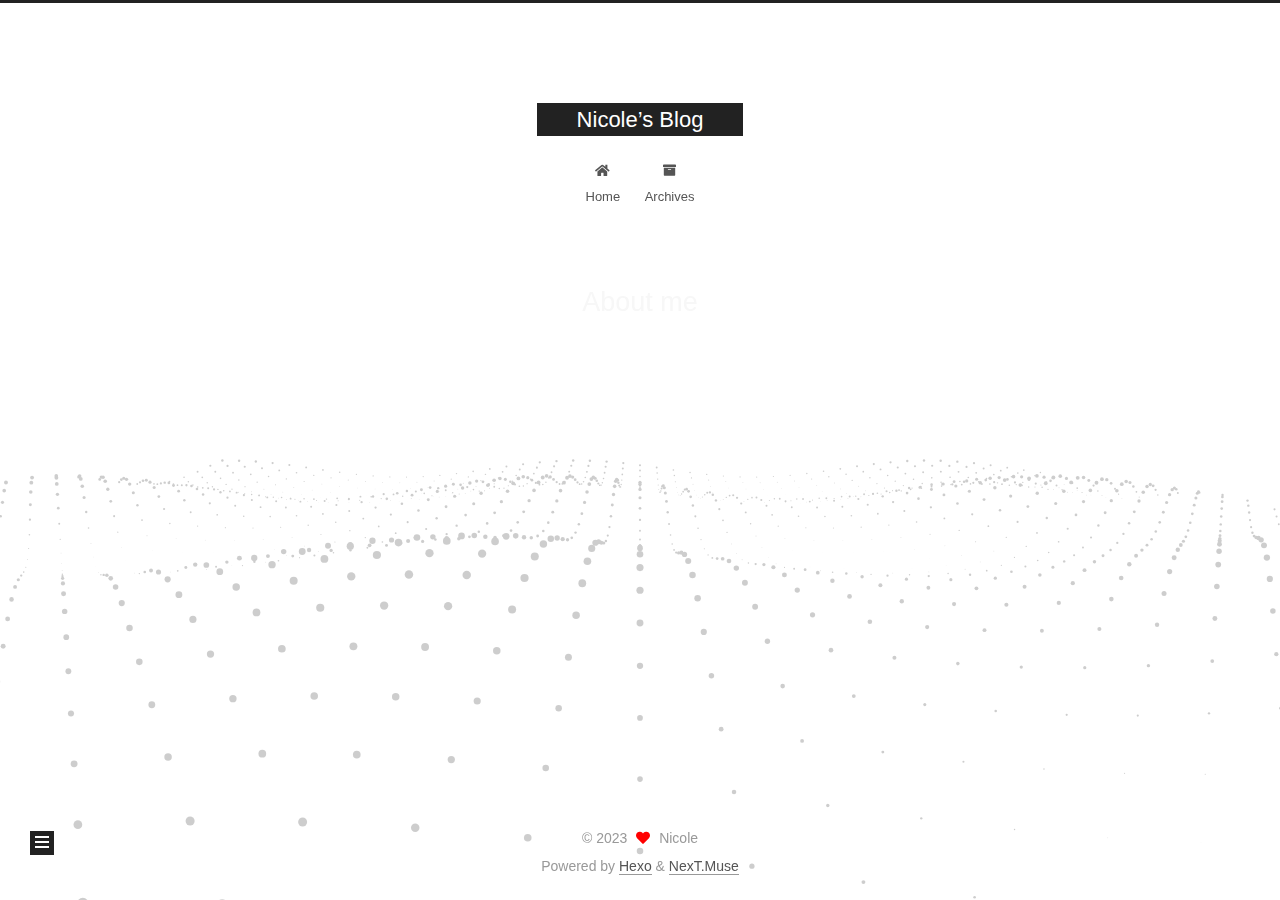
<file: about/me.html>
<!DOCTYPE html>
<html lang="en">
<head>
  <meta charset="UTF-8">
<meta name="viewport" content="width=device-width, initial-scale=1, maximum-scale=2">
<meta name="theme-color" content="#222">
<meta name="generator" content="Hexo 5.4.2">
  <link rel="apple-touch-icon" sizes="180x180" href="/images/apple-touch-icon-next.png">
  <link rel="icon" type="image/png" sizes="32x32" href="/images/favicon-32x32-next.png">
  <link rel="icon" type="image/png" sizes="16x16" href="/images/favicon-16x16-next.png">
  <link rel="mask-icon" href="/images/logo.svg" color="#222">

<link rel="stylesheet" href="/css/main.css">


<link rel="stylesheet" href="/lib/font-awesome/css/all.min.css">

<script id="hexo-configurations">
    var NexT = window.NexT || {};
    var CONFIG = {"hostname":"example.com","root":"/","scheme":"Muse","version":"7.8.0","exturl":false,"sidebar":{"position":"left","display":"post","padding":18,"offset":12,"onmobile":false},"copycode":{"enable":false,"show_result":false,"style":null},"back2top":{"enable":true,"sidebar":false,"scrollpercent":false},"bookmark":{"enable":false,"color":"#222","save":"auto"},"fancybox":false,"mediumzoom":false,"lazyload":false,"pangu":false,"comments":{"style":"tabs","active":null,"storage":true,"lazyload":false,"nav":null},"algolia":{"hits":{"per_page":10},"labels":{"input_placeholder":"Search for Posts","hits_empty":"We didn't find any results for the search: ${query}","hits_stats":"${hits} results found in ${time} ms"}},"localsearch":{"enable":false,"trigger":"auto","top_n_per_article":1,"unescape":false,"preload":false},"motion":{"enable":true,"async":false,"transition":{"post_block":"fadeIn","post_header":"slideDownIn","post_body":"slideDownIn","coll_header":"slideLeftIn","sidebar":"slideUpIn"}}};
  </script>

  <meta property="og:type" content="website">
<meta property="og:title" content="About me">
<meta property="og:url" content="http://example.com/about/me.html">
<meta property="og:site_name" content="Nicole’s Blog">
<meta property="og:locale" content="en_US">
<meta property="article:published_time" content="2023-02-18T16:13:27.000Z">
<meta property="article:modified_time" content="2023-02-18T16:13:27.723Z">
<meta property="article:author" content="Nicole">
<meta name="twitter:card" content="summary">

<link rel="canonical" href="http://example.com/about/me">


<script id="page-configurations">
  // https://hexo.io/docs/variables.html
  CONFIG.page = {
    sidebar: "",
    isHome : false,
    isPost : false,
    lang   : 'en'
  };
</script>

  <title>About me | Nicole’s Blog
</title>
  






  <noscript>
  <style>
  .use-motion .brand,
  .use-motion .menu-item,
  .sidebar-inner,
  .use-motion .post-block,
  .use-motion .pagination,
  .use-motion .comments,
  .use-motion .post-header,
  .use-motion .post-body,
  .use-motion .collection-header { opacity: initial; }

  .use-motion .site-title,
  .use-motion .site-subtitle {
    opacity: initial;
    top: initial;
  }

  .use-motion .logo-line-before i { left: initial; }
  .use-motion .logo-line-after i { right: initial; }
  </style>
</noscript>

</head>

<body itemscope itemtype="http://schema.org/WebPage">
  <div class="container use-motion">
    <div class="headband"></div>

    <header class="header" itemscope itemtype="http://schema.org/WPHeader">
      <div class="header-inner"><div class="site-brand-container">
  <div class="site-nav-toggle">
    <div class="toggle" aria-label="Toggle navigation bar">
      <span class="toggle-line toggle-line-first"></span>
      <span class="toggle-line toggle-line-middle"></span>
      <span class="toggle-line toggle-line-last"></span>
    </div>
  </div>

  <div class="site-meta">

    <a href="/" class="brand" rel="start">
      <span class="logo-line-before"><i></i></span>
      <h1 class="site-title">Nicole’s Blog</h1>
      <span class="logo-line-after"><i></i></span>
    </a>
  </div>

  <div class="site-nav-right">
    <div class="toggle popup-trigger">
    </div>
  </div>
</div>




<nav class="site-nav">
  <ul id="menu" class="main-menu menu">
        <li class="menu-item menu-item-home">

    <a href="/" rel="section"><i class="fa fa-home fa-fw"></i>Home</a>

  </li>
        <li class="menu-item menu-item-archives">

    <a href="/archives/" rel="section"><i class="fa fa-archive fa-fw"></i>Archives</a>

  </li>
  </ul>
</nav>




</div>
    </header>

    
  <div class="back-to-top">
    <i class="fa fa-arrow-up"></i>
    <span>0%</span>
  </div>


    <main class="main">
      <div class="main-inner">
        <div class="content-wrap">
          
  
  

          <div class="content page posts-expand">
            

    
    
    
    <div class="post-block" lang="en">
      <header class="post-header">

<h1 class="post-title" itemprop="name headline">About me
</h1>

<div class="post-meta">
  

</div>

</header>

      
      
      
      <div class="post-body">
          
      </div>
      
      
      
    </div>
    

    
    
    


          </div>
          

<script>
  window.addEventListener('tabs:register', () => {
    let { activeClass } = CONFIG.comments;
    if (CONFIG.comments.storage) {
      activeClass = localStorage.getItem('comments_active') || activeClass;
    }
    if (activeClass) {
      let activeTab = document.querySelector(`a[href="#comment-${activeClass}"]`);
      if (activeTab) {
        activeTab.click();
      }
    }
  });
  if (CONFIG.comments.storage) {
    window.addEventListener('tabs:click', event => {
      if (!event.target.matches('.tabs-comment .tab-content .tab-pane')) return;
      let commentClass = event.target.classList[1];
      localStorage.setItem('comments_active', commentClass);
    });
  }
</script>

        </div>
          
  
  <div class="toggle sidebar-toggle">
    <span class="toggle-line toggle-line-first"></span>
    <span class="toggle-line toggle-line-middle"></span>
    <span class="toggle-line toggle-line-last"></span>
  </div>

  <aside class="sidebar">
    <div class="sidebar-inner">

      <ul class="sidebar-nav motion-element">
        <li class="sidebar-nav-toc">
          Table of Contents
        </li>
        <li class="sidebar-nav-overview">
          Overview
        </li>
      </ul>

      <!--noindex-->
      <div class="post-toc-wrap sidebar-panel">
      </div>
      <!--/noindex-->

      <div class="site-overview-wrap sidebar-panel">
        <div class="site-author motion-element" itemprop="author" itemscope itemtype="http://schema.org/Person">
  <p class="site-author-name" itemprop="name">Nicole</p>
  <div class="site-description" itemprop="description"></div>
</div>
<div class="site-state-wrap motion-element">
  <nav class="site-state">
      <div class="site-state-item site-state-posts">
          <a href="/archives/">
        
          <span class="site-state-item-count">1</span>
          <span class="site-state-item-name">posts</span>
        </a>
      </div>
  </nav>
</div>



      </div>

    </div>
  </aside>
  <div id="sidebar-dimmer"></div>


      </div>
    </main>

    <footer class="footer">
      <div class="footer-inner">
        

        

<div class="copyright">
  
  &copy; 
  <span itemprop="copyrightYear">2023</span>
  <span class="with-love">
    <i class="fa fa-heart"></i>
  </span>
  <span class="author" itemprop="copyrightHolder">Nicole</span>
</div>
  <div class="powered-by">Powered by <a href="https://hexo.io/" class="theme-link" rel="noopener" target="_blank">Hexo</a> & <a href="https://muse.theme-next.org/" class="theme-link" rel="noopener" target="_blank">NexT.Muse</a>
  </div>

        








      </div>
    </footer>
  </div>

  
  <script src="/lib/anime.min.js"></script>
  <script src="/lib/velocity/velocity.min.js"></script>
  <script src="/lib/velocity/velocity.ui.min.js"></script>

<script src="/js/utils.js"></script>

<script src="/js/motion.js"></script>


<script src="/js/schemes/muse.js"></script>


<script src="/js/next-boot.js"></script>


  <script defer src="/lib/three/three.min.js"></script>
    <script defer src="/lib/three/three-waves.min.js"></script>


  















  

  

</body>
</html>
</file>
<file: css/main.css>
:root {
  --body-bg-color: #fff;
  --content-bg-color: #fff;
  --card-bg-color: #f5f5f5;
  --text-color: #555;
  --blockquote-color: #666;
  --link-color: #555;
  --link-hover-color: #222;
  --brand-color: #fff;
  --brand-hover-color: #fff;
  --table-row-odd-bg-color: #f9f9f9;
  --table-row-hover-bg-color: #f5f5f5;
  --menu-item-bg-color: #f5f5f5;
  --btn-default-bg: #222;
  --btn-default-color: #fff;
  --btn-default-border-color: #222;
  --btn-default-hover-bg: #fff;
  --btn-default-hover-color: #222;
  --btn-default-hover-border-color: #222;
}
html {
  line-height: 1.15; /* 1 */
  -webkit-text-size-adjust: 100%; /* 2 */
}
body {
  margin: 0;
}
main {
  display: block;
}
h1 {
  font-size: 2em;
  margin: 0.67em 0;
}
hr {
  box-sizing: content-box; /* 1 */
  height: 0; /* 1 */
  overflow: visible; /* 2 */
}
pre {
  font-family: monospace, monospace; /* 1 */
  font-size: 1em; /* 2 */
}
a {
  background: transparent;
}
abbr[title] {
  border-bottom: none; /* 1 */
  text-decoration: underline; /* 2 */
  text-decoration: underline dotted; /* 2 */
}
b,
strong {
  font-weight: bolder;
}
code,
kbd,
samp {
  font-family: monospace, monospace; /* 1 */
  font-size: 1em; /* 2 */
}
small {
  font-size: 80%;
}
sub,
sup {
  font-size: 75%;
  line-height: 0;
  position: relative;
  vertical-align: baseline;
}
sub {
  bottom: -0.25em;
}
sup {
  top: -0.5em;
}
img {
  border-style: none;
}
button,
input,
optgroup,
select,
textarea {
  font-family: inherit; /* 1 */
  font-size: 100%; /* 1 */
  line-height: 1.15; /* 1 */
  margin: 0; /* 2 */
}
button,
input {
/* 1 */
  overflow: visible;
}
button,
select {
/* 1 */
  text-transform: none;
}
button,
[type='button'],
[type='reset'],
[type='submit'] {
  -webkit-appearance: button;
}
button::-moz-focus-inner,
[type='button']::-moz-focus-inner,
[type='reset']::-moz-focus-inner,
[type='submit']::-moz-focus-inner {
  border-style: none;
  padding: 0;
}
button:-moz-focusring,
[type='button']:-moz-focusring,
[type='reset']:-moz-focusring,
[type='submit']:-moz-focusring {
  outline: 1px dotted ButtonText;
}
fieldset {
  padding: 0.35em 0.75em 0.625em;
}
legend {
  box-sizing: border-box; /* 1 */
  color: inherit; /* 2 */
  display: table; /* 1 */
  max-width: 100%; /* 1 */
  padding: 0; /* 3 */
  white-space: normal; /* 1 */
}
progress {
  vertical-align: baseline;
}
textarea {
  overflow: auto;
}
[type='checkbox'],
[type='radio'] {
  box-sizing: border-box; /* 1 */
  padding: 0; /* 2 */
}
[type='number']::-webkit-inner-spin-button,
[type='number']::-webkit-outer-spin-button {
  height: auto;
}
[type='search'] {
  outline-offset: -2px; /* 2 */
  -webkit-appearance: textfield; /* 1 */
}
[type='search']::-webkit-search-decoration {
  -webkit-appearance: none;
}
::-webkit-file-upload-button {
  font: inherit; /* 2 */
  -webkit-appearance: button; /* 1 */
}
details {
  display: block;
}
summary {
  display: list-item;
}
template {
  display: none;
}
[hidden] {
  display: none;
}
::selection {
  background: #262a30;
  color: #eee;
}
html,
body {
  height: 100%;
}
body {
  background: var(--body-bg-color);
  color: var(--text-color);
  font-family: 'Lato', "PingFang SC", "Microsoft YaHei", sans-serif;
  font-size: 1em;
  line-height: 2;
}
@media (max-width: 991px) {
  body {
    padding-left: 0 !important;
    padding-right: 0 !important;
  }
}
h1,
h2,
h3,
h4,
h5,
h6 {
  font-family: 'Lato', "PingFang SC", "Microsoft YaHei", sans-serif;
  font-weight: bold;
  line-height: 1.5;
  margin: 20px 0 15px;
}
h1 {
  font-size: 1.5em;
}
h2 {
  font-size: 1.375em;
}
h3 {
  font-size: 1.25em;
}
h4 {
  font-size: 1.125em;
}
h5 {
  font-size: 1em;
}
h6 {
  font-size: 0.875em;
}
p {
  margin: 0 0 20px 0;
}
a,
span.exturl {
  border-bottom: 1px solid #999;
  color: var(--link-color);
  outline: 0;
  text-decoration: none;
  overflow-wrap: break-word;
  word-wrap: break-word;
  cursor: pointer;
}
a:hover,
span.exturl:hover {
  border-bottom-color: var(--link-hover-color);
  color: var(--link-hover-color);
}
iframe,
img,
video {
  display: block;
  margin-left: auto;
  margin-right: auto;
  max-width: 100%;
}
hr {
  background-image: repeating-linear-gradient(-45deg, #ddd, #ddd 4px, transparent 4px, transparent 8px);
  border: 0;
  height: 3px;
  margin: 40px 0;
}
blockquote {
  border-left: 4px solid #ddd;
  color: var(--blockquote-color);
  margin: 0;
  padding: 0 15px;
}
blockquote cite::before {
  content: '-';
  padding: 0 5px;
}
dt {
  font-weight: bold;
}
dd {
  margin: 0;
  padding: 0;
}
kbd {
  background-color: #f5f5f5;
  background-image: linear-gradient(#eee, #fff, #eee);
  border: 1px solid #ccc;
  border-radius: 0.2em;
  box-shadow: 0.1em 0.1em 0.2em rgba(0,0,0,0.1);
  color: #555;
  font-family: inherit;
  padding: 0.1em 0.3em;
  white-space: nowrap;
}
.table-container {
  overflow: auto;
}
table {
  border-collapse: collapse;
  border-spacing: 0;
  font-size: 0.875em;
  margin: 0 0 20px 0;
  width: 100%;
}
tbody tr:nth-of-type(odd) {
  background: var(--table-row-odd-bg-color);
}
tbody tr:hover {
  background: var(--table-row-hover-bg-color);
}
caption,
th,
td {
  font-weight: normal;
  padding: 8px;
  vertical-align: middle;
}
th,
td {
  border: 1px solid #ddd;
  border-bottom: 3px solid #ddd;
}
th {
  font-weight: 700;
  padding-bottom: 10px;
}
td {
  border-bottom-width: 1px;
}
.btn {
  background: var(--btn-default-bg);
  border: 2px solid var(--btn-default-border-color);
  border-radius: 0;
  color: var(--btn-default-color);
  display: inline-block;
  font-size: 0.875em;
  line-height: 2;
  padding: 0 20px;
  text-decoration: none;
  transition-property: background-color;
  transition-delay: 0s;
  transition-duration: 0.2s;
  transition-timing-function: ease-in-out;
}
.btn:hover {
  background: var(--btn-default-hover-bg);
  border-color: var(--btn-default-hover-border-color);
  color: var(--btn-default-hover-color);
}
.btn + .btn {
  margin: 0 0 8px 8px;
}
.btn .fa-fw {
  text-align: left;
  width: 1.285714285714286em;
}
.toggle {
  line-height: 0;
}
.toggle .toggle-line {
  background: #fff;
  display: inline-block;
  height: 2px;
  left: 0;
  position: relative;
  top: 0;
  transition: all 0.4s;
  vertical-align: top;
  width: 100%;
}
.toggle .toggle-line:not(:first-child) {
  margin-top: 3px;
}
.toggle.toggle-arrow .toggle-line-first {
  left: 50%;
  top: 2px;
  transform: rotate(45deg);
  width: 50%;
}
.toggle.toggle-arrow .toggle-line-middle {
  left: 2px;
  width: 90%;
}
.toggle.toggle-arrow .toggle-line-last {
  left: 50%;
  top: -2px;
  transform: rotate(-45deg);
  width: 50%;
}
.toggle.toggle-close .toggle-line-first {
  transform: rotate(-45deg);
  top: 5px;
}
.toggle.toggle-close .toggle-line-middle {
  opacity: 0;
}
.toggle.toggle-close .toggle-line-last {
  transform: rotate(45deg);
  top: -5px;
}
.highlight,
pre {
  background: #f7f7f7;
  color: #4d4d4c;
  line-height: 1.6;
  margin: 0 auto 20px;
}
pre,
code {
  font-family: consolas, Menlo, monospace, "PingFang SC", "Microsoft YaHei";
}
code {
  background: #eee;
  border-radius: 3px;
  color: #555;
  padding: 2px 4px;
  overflow-wrap: break-word;
  word-wrap: break-word;
}
.highlight *::selection {
  background: #d6d6d6;
}
.highlight pre {
  border: 0;
  margin: 0;
  padding: 10px 0;
}
.highlight table {
  border: 0;
  margin: 0;
  width: auto;
}
.highlight td {
  border: 0;
  padding: 0;
}
.highlight figcaption {
  background: #eff2f3;
  color: #4d4d4c;
  display: flex;
  font-size: 0.875em;
  justify-content: space-between;
  line-height: 1.2;
  padding: 0.5em;
}
.highlight figcaption a {
  color: #4d4d4c;
}
.highlight figcaption a:hover {
  border-bottom-color: #4d4d4c;
}
.highlight .gutter {
  -moz-user-select: none;
  -ms-user-select: none;
  -webkit-user-select: none;
  user-select: none;
}
.highlight .gutter pre {
  background: #eff2f3;
  color: #869194;
  padding-left: 10px;
  padding-right: 10px;
  text-align: right;
}
.highlight .code pre {
  background: #f7f7f7;
  padding-left: 10px;
  width: 100%;
}
.gist table {
  width: auto;
}
.gist table td {
  border: 0;
}
pre {
  overflow: auto;
  padding: 10px;
}
pre code {
  background: none;
  color: #4d4d4c;
  font-size: 0.875em;
  padding: 0;
  text-shadow: none;
}
pre .deletion {
  background: #fdd;
}
pre .addition {
  background: #dfd;
}
pre .meta {
  color: #eab700;
  -moz-user-select: none;
  -ms-user-select: none;
  -webkit-user-select: none;
  user-select: none;
}
pre .comment {
  color: #8e908c;
}
pre .variable,
pre .attribute,
pre .tag,
pre .name,
pre .regexp,
pre .ruby .constant,
pre .xml .tag .title,
pre .xml .pi,
pre .xml .doctype,
pre .html .doctype,
pre .css .id,
pre .css .class,
pre .css .pseudo {
  color: #c82829;
}
pre .number,
pre .preprocessor,
pre .built_in,
pre .builtin-name,
pre .literal,
pre .params,
pre .constant,
pre .command {
  color: #f5871f;
}
pre .ruby .class .title,
pre .css .rules .attribute,
pre .string,
pre .symbol,
pre .value,
pre .inheritance,
pre .header,
pre .ruby .symbol,
pre .xml .cdata,
pre .special,
pre .formula {
  color: #718c00;
}
pre .title,
pre .css .hexcolor {
  color: #3e999f;
}
pre .function,
pre .python .decorator,
pre .python .title,
pre .ruby .function .title,
pre .ruby .title .keyword,
pre .perl .sub,
pre .javascript .title,
pre .coffeescript .title {
  color: #4271ae;
}
pre .keyword,
pre .javascript .function {
  color: #8959a8;
}
.blockquote-center {
  border-left: none;
  margin: 40px 0;
  padding: 0;
  position: relative;
  text-align: center;
}
.blockquote-center .fa {
  display: block;
  opacity: 0.6;
  position: absolute;
  width: 100%;
}
.blockquote-center .fa-quote-left {
  border-top: 1px solid #ccc;
  text-align: left;
  top: -20px;
}
.blockquote-center .fa-quote-right {
  border-bottom: 1px solid #ccc;
  text-align: right;
  bottom: -20px;
}
.blockquote-center p,
.blockquote-center div {
  text-align: center;
}
.post-body .group-picture img {
  margin: 0 auto;
  padding: 0 3px;
}
.group-picture-row {
  margin-bottom: 6px;
  overflow: hidden;
}
.group-picture-column {
  float: left;
  margin-bottom: 10px;
}
.post-body .label {
  color: #555;
  display: inline;
  padding: 0 2px;
}
.post-body .label.default {
  background: #f0f0f0;
}
.post-body .label.primary {
  background: #efe6f7;
}
.post-body .label.info {
  background: #e5f2f8;
}
.post-body .label.success {
  background: #e7f4e9;
}
.post-body .label.warning {
  background: #fcf6e1;
}
.post-body .label.danger {
  background: #fae8eb;
}
.post-body .tabs {
  margin-bottom: 20px;
}
.post-body .tabs,
.tabs-comment {
  display: block;
  padding-top: 10px;
  position: relative;
}
.post-body .tabs ul.nav-tabs,
.tabs-comment ul.nav-tabs {
  display: flex;
  flex-wrap: wrap;
  margin: 0;
  margin-bottom: -1px;
  padding: 0;
}
@media (max-width: 413px) {
  .post-body .tabs ul.nav-tabs,
  .tabs-comment ul.nav-tabs {
    display: block;
    margin-bottom: 5px;
  }
}
.post-body .tabs ul.nav-tabs li.tab,
.tabs-comment ul.nav-tabs li.tab {
  border-bottom: 1px solid #ddd;
  border-left: 1px solid transparent;
  border-right: 1px solid transparent;
  border-top: 3px solid transparent;
  flex-grow: 1;
  list-style-type: none;
  border-radius: 0 0 0 0;
}
@media (max-width: 413px) {
  .post-body .tabs ul.nav-tabs li.tab,
  .tabs-comment ul.nav-tabs li.tab {
    border-bottom: 1px solid transparent;
    border-left: 3px solid transparent;
    border-right: 1px solid transparent;
    border-top: 1px solid transparent;
  }
}
@media (max-width: 413px) {
  .post-body .tabs ul.nav-tabs li.tab,
  .tabs-comment ul.nav-tabs li.tab {
    border-radius: 0;
  }
}
.post-body .tabs ul.nav-tabs li.tab a,
.tabs-comment ul.nav-tabs li.tab a {
  border-bottom: initial;
  display: block;
  line-height: 1.8;
  outline: 0;
  padding: 0.25em 0.75em;
  text-align: center;
  transition-delay: 0s;
  transition-duration: 0.2s;
  transition-timing-function: ease-out;
}
.post-body .tabs ul.nav-tabs li.tab a i,
.tabs-comment ul.nav-tabs li.tab a i {
  width: 1.285714285714286em;
}
.post-body .tabs ul.nav-tabs li.tab.active,
.tabs-comment ul.nav-tabs li.tab.active {
  border-bottom: 1px solid transparent;
  border-left: 1px solid #ddd;
  border-right: 1px solid #ddd;
  border-top: 3px solid #fc6423;
}
@media (max-width: 413px) {
  .post-body .tabs ul.nav-tabs li.tab.active,
  .tabs-comment ul.nav-tabs li.tab.active {
    border-bottom: 1px solid #ddd;
    border-left: 3px solid #fc6423;
    border-right: 1px solid #ddd;
    border-top: 1px solid #ddd;
  }
}
.post-body .tabs ul.nav-tabs li.tab.active a,
.tabs-comment ul.nav-tabs li.tab.active a {
  color: var(--link-color);
  cursor: default;
}
.post-body .tabs .tab-content .tab-pane,
.tabs-comment .tab-content .tab-pane {
  border: 1px solid #ddd;
  border-top: 0;
  padding: 20px 20px 0 20px;
  border-radius: 0;
}
.post-body .tabs .tab-content .tab-pane:not(.active),
.tabs-comment .tab-content .tab-pane:not(.active) {
  display: none;
}
.post-body .tabs .tab-content .tab-pane.active,
.tabs-comment .tab-content .tab-pane.active {
  display: block;
}
.post-body .tabs .tab-content .tab-pane.active:nth-of-type(1),
.tabs-comment .tab-content .tab-pane.active:nth-of-type(1) {
  border-radius: 0 0 0 0;
}
@media (max-width: 413px) {
  .post-body .tabs .tab-content .tab-pane.active:nth-of-type(1),
  .tabs-comment .tab-content .tab-pane.active:nth-of-type(1) {
    border-radius: 0;
  }
}
.post-body .note {
  border-radius: 3px;
  margin-bottom: 20px;
  padding: 1em;
  position: relative;
  border: 1px solid #eee;
  border-left-width: 5px;
}
.post-body .note h2,
.post-body .note h3,
.post-body .note h4,
.post-body .note h5,
.post-body .note h6 {
  margin-top: 0;
  border-bottom: initial;
  margin-bottom: 0;
  padding-top: 0;
}
.post-body .note p:first-child,
.post-body .note ul:first-child,
.post-body .note ol:first-child,
.post-body .note table:first-child,
.post-body .note pre:first-child,
.post-body .note blockquote:first-child,
.post-body .note img:first-child {
  margin-top: 0;
}
.post-body .note p:last-child,
.post-body .note ul:last-child,
.post-body .note ol:last-child,
.post-body .note table:last-child,
.post-body .note pre:last-child,
.post-body .note blockquote:last-child,
.post-body .note img:last-child {
  margin-bottom: 0;
}
.post-body .note.default {
  border-left-color: #777;
}
.post-body .note.default h2,
.post-body .note.default h3,
.post-body .note.default h4,
.post-body .note.default h5,
.post-body .note.default h6 {
  color: #777;
}
.post-body .note.primary {
  border-left-color: #6f42c1;
}
.post-body .note.primary h2,
.post-body .note.primary h3,
.post-body .note.primary h4,
.post-body .note.primary h5,
.post-body .note.primary h6 {
  color: #6f42c1;
}
.post-body .note.info {
  border-left-color: #428bca;
}
.post-body .note.info h2,
.post-body .note.info h3,
.post-body .note.info h4,
.post-body .note.info h5,
.post-body .note.info h6 {
  color: #428bca;
}
.post-body .note.success {
  border-left-color: #5cb85c;
}
.post-body .note.success h2,
.post-body .note.success h3,
.post-body .note.success h4,
.post-body .note.success h5,
.post-body .note.success h6 {
  color: #5cb85c;
}
.post-body .note.warning {
  border-left-color: #f0ad4e;
}
.post-body .note.warning h2,
.post-body .note.warning h3,
.post-body .note.warning h4,
.post-body .note.warning h5,
.post-body .note.warning h6 {
  color: #f0ad4e;
}
.post-body .note.danger {
  border-left-color: #d9534f;
}
.post-body .note.danger h2,
.post-body .note.danger h3,
.post-body .note.danger h4,
.post-body .note.danger h5,
.post-body .note.danger h6 {
  color: #d9534f;
}
.pagination .prev,
.pagination .next,
.pagination .page-number,
.pagination .space {
  display: inline-block;
  margin: 0 10px;
  padding: 0 11px;
  position: relative;
  top: -1px;
}
@media (max-width: 767px) {
  .pagination .prev,
  .pagination .next,
  .pagination .page-number,
  .pagination .space {
    margin: 0 5px;
  }
}
.pagination {
  border-top: 1px solid #eee;
  margin: 120px 0 0;
  text-align: center;
}
.pagination .prev,
.pagination .next,
.pagination .page-number {
  border-bottom: 0;
  border-top: 1px solid #eee;
  transition-property: border-color;
  transition-delay: 0s;
  transition-duration: 0.2s;
  transition-timing-function: ease-in-out;
}
.pagination .prev:hover,
.pagination .next:hover,
.pagination .page-number:hover {
  border-top-color: #222;
}
.pagination .space {
  margin: 0;
  padding: 0;
}
.pagination .prev {
  margin-left: 0;
}
.pagination .next {
  margin-right: 0;
}
.pagination .page-number.current {
  background: #ccc;
  border-top-color: #ccc;
  color: #fff;
}
@media (max-width: 767px) {
  .pagination {
    border-top: none;
  }
  .pagination .prev,
  .pagination .next,
  .pagination .page-number {
    border-bottom: 1px solid #eee;
    border-top: 0;
    margin-bottom: 10px;
    padding: 0 10px;
  }
  .pagination .prev:hover,
  .pagination .next:hover,
  .pagination .page-number:hover {
    border-bottom-color: #222;
  }
}
.comments {
  margin-top: 60px;
  overflow: hidden;
}
.comment-button-group {
  display: flex;
  flex-wrap: wrap-reverse;
  justify-content: center;
  margin: 1em 0;
}
.comment-button-group .comment-button {
  margin: 0.1em 0.2em;
}
.comment-button-group .comment-button.active {
  background: var(--btn-default-hover-bg);
  border-color: var(--btn-default-hover-border-color);
  color: var(--btn-default-hover-color);
}
.comment-position {
  display: none;
}
.comment-position.active {
  display: block;
}
.tabs-comment {
  background: var(--content-bg-color);
  margin-top: 4em;
  padding-top: 0;
}
.tabs-comment .comments {
  border: 0;
  box-shadow: none;
  margin-top: 0;
  padding-top: 0;
}
.container {
  min-height: 100%;
  position: relative;
}
.main-inner {
  margin: 0 auto;
  width: 700px;
}
@media (min-width: 1200px) {
  .main-inner {
    width: 800px;
  }
}
@media (min-width: 1600px) {
  .main-inner {
    width: 900px;
  }
}
@media (max-width: 767px) {
  .content-wrap {
    padding: 0 20px;
  }
}
.header {
  background: transparent;
}
.header-inner {
  margin: 0 auto;
  width: 700px;
}
@media (min-width: 1200px) {
  .header-inner {
    width: 800px;
  }
}
@media (min-width: 1600px) {
  .header-inner {
    width: 900px;
  }
}
.site-brand-container {
  display: flex;
  flex-shrink: 0;
  padding: 0 10px;
}
.headband {
  background: #222;
  height: 3px;
}
.site-meta {
  flex-grow: 1;
  text-align: center;
}
@media (max-width: 767px) {
  .site-meta {
    text-align: center;
  }
}
.brand {
  border-bottom: none;
  color: var(--brand-color);
  display: inline-block;
  line-height: 1.375em;
  padding: 0 40px;
  position: relative;
}
.brand:hover {
  color: var(--brand-hover-color);
}
.site-title {
  font-family: 'Lato', "PingFang SC", "Microsoft YaHei", sans-serif;
  font-size: 1.375em;
  font-weight: normal;
  margin: 0;
}
.site-subtitle {
  color: #999;
  font-size: 0.8125em;
  margin: 10px 0;
}
.use-motion .brand {
  opacity: 0;
}
.use-motion .site-title,
.use-motion .site-subtitle,
.use-motion .custom-logo-image {
  opacity: 0;
  position: relative;
  top: -10px;
}
.site-nav-toggle,
.site-nav-right {
  display: none;
}
@media (max-width: 767px) {
  .site-nav-toggle,
  .site-nav-right {
    display: flex;
    flex-direction: column;
    justify-content: center;
  }
}
.site-nav-toggle .toggle,
.site-nav-right .toggle {
  color: var(--text-color);
  padding: 10px;
  width: 22px;
}
.site-nav-toggle .toggle .toggle-line,
.site-nav-right .toggle .toggle-line {
  background: var(--text-color);
  border-radius: 1px;
}
.site-nav {
  display: block;
}
@media (max-width: 767px) {
  .site-nav {
    clear: both;
    display: none;
  }
}
.site-nav.site-nav-on {
  display: block;
}
.menu {
  margin-top: 20px;
  padding-left: 0;
  text-align: center;
}
.menu-item {
  display: inline-block;
  list-style: none;
  margin: 0 10px;
}
@media (max-width: 767px) {
  .menu-item {
    display: block;
    margin-top: 10px;
  }
  .menu-item.menu-item-search {
    display: none;
  }
}
.menu-item a,
.menu-item span.exturl {
  border-bottom: 0;
  display: block;
  font-size: 0.8125em;
  transition-property: border-color;
  transition-delay: 0s;
  transition-duration: 0.2s;
  transition-timing-function: ease-in-out;
}
@media (hover: none) {
  .menu-item a:hover,
  .menu-item span.exturl:hover {
    border-bottom-color: transparent !important;
  }
}
.menu-item .fa,
.menu-item .fab,
.menu-item .far,
.menu-item .fas {
  margin-right: 8px;
}
.menu-item .badge {
  display: inline-block;
  font-weight: bold;
  line-height: 1;
  margin-left: 0.35em;
  margin-top: 0.35em;
  text-align: center;
  white-space: nowrap;
}
@media (max-width: 767px) {
  .menu-item .badge {
    float: right;
    margin-left: 0;
  }
}
.menu-item-active a,
.menu .menu-item a:hover,
.menu .menu-item span.exturl:hover {
  background: var(--menu-item-bg-color);
}
.use-motion .menu-item {
  opacity: 0;
}
.sidebar {
  background: #222;
  bottom: 0;
  box-shadow: inset 0 2px 6px #000;
  position: fixed;
  top: 0;
}
@media (max-width: 991px) {
  .sidebar {
    display: none;
  }
}
.sidebar-inner {
  color: #999;
  padding: 18px 10px;
  text-align: center;
}
.cc-license {
  margin-top: 10px;
  text-align: center;
}
.cc-license .cc-opacity {
  border-bottom: none;
  opacity: 0.7;
}
.cc-license .cc-opacity:hover {
  opacity: 0.9;
}
.cc-license img {
  display: inline-block;
}
.site-author-image {
  border: 2px solid #333;
  display: block;
  margin: 0 auto;
  max-width: 96px;
  padding: 2px;
}
.site-author-name {
  color: #f5f5f5;
  font-weight: normal;
  margin: 5px 0 0;
  text-align: center;
}
.site-description {
  color: #999;
  font-size: 1em;
  margin-top: 5px;
  text-align: center;
}
.links-of-author {
  margin-top: 15px;
}
.links-of-author a,
.links-of-author span.exturl {
  border-bottom-color: #555;
  display: inline-block;
  font-size: 0.8125em;
  margin-bottom: 10px;
  margin-right: 10px;
  vertical-align: middle;
}
.links-of-author a::before,
.links-of-author span.exturl::before {
  background: #a7ffd0;
  border-radius: 50%;
  content: ' ';
  display: inline-block;
  height: 4px;
  margin-right: 3px;
  vertical-align: middle;
  width: 4px;
}
.sidebar-button {
  margin-top: 15px;
}
.sidebar-button a {
  border: 1px solid #fc6423;
  border-radius: 4px;
  color: #fc6423;
  display: inline-block;
  padding: 0 15px;
}
.sidebar-button a .fa,
.sidebar-button a .fab,
.sidebar-button a .far,
.sidebar-button a .fas {
  margin-right: 5px;
}
.sidebar-button a:hover {
  background: #fc6423;
  border: 1px solid #fc6423;
  color: #fff;
}
.sidebar-button a:hover .fa,
.sidebar-button a:hover .fab,
.sidebar-button a:hover .far,
.sidebar-button a:hover .fas {
  color: #fff;
}
.links-of-blogroll {
  font-size: 0.8125em;
  margin-top: 10px;
}
.links-of-blogroll-title {
  font-size: 0.875em;
  font-weight: 600;
  margin-top: 0;
}
.links-of-blogroll-list {
  list-style: none;
  margin: 0;
  padding: 0;
}
#sidebar-dimmer {
  display: none;
}
@media (max-width: 767px) {
  #sidebar-dimmer {
    background: #000;
    display: block;
    height: 100%;
    left: 100%;
    opacity: 0;
    position: fixed;
    top: 0;
    width: 100%;
    z-index: 1100;
  }
  .sidebar-active + #sidebar-dimmer {
    opacity: 0.7;
    transform: translateX(-100%);
    transition: opacity 0.5s;
  }
}
.sidebar-nav {
  margin: 0;
  padding-bottom: 20px;
  padding-left: 0;
}
.sidebar-nav li {
  border-bottom: 1px solid transparent;
  color: #666;
  cursor: pointer;
  display: inline-block;
  font-size: 0.875em;
}
.sidebar-nav li.sidebar-nav-overview {
  margin-left: 10px;
}
.sidebar-nav li:hover {
  color: #f5f5f5;
}
.sidebar-nav .sidebar-nav-active {
  border-bottom-color: #87daff;
  color: #87daff;
}
.sidebar-nav .sidebar-nav-active:hover {
  color: #87daff;
}
.sidebar-panel {
  display: none;
  overflow-x: hidden;
  overflow-y: auto;
}
.sidebar-panel-active {
  display: block;
}
.sidebar-toggle {
  background: #222;
  bottom: 45px;
  cursor: pointer;
  height: 14px;
  left: 30px;
  padding: 5px;
  position: fixed;
  width: 14px;
  z-index: 1300;
}
@media (max-width: 991px) {
  .sidebar-toggle {
    left: 20px;
    opacity: 0.8;
    display: none;
  }
}
.sidebar-toggle:hover .toggle-line {
  background: #87daff;
}
.post-toc {
  font-size: 0.875em;
}
.post-toc ol {
  list-style: none;
  margin: 0;
  padding: 0 2px 5px 10px;
  text-align: left;
}
.post-toc ol > ol {
  padding-left: 0;
}
.post-toc ol a {
  transition-property: all;
  transition-delay: 0s;
  transition-duration: 0.2s;
  transition-timing-function: ease-in-out;
}
.post-toc .nav-item {
  line-height: 1.8;
  overflow: hidden;
  text-overflow: ellipsis;
  white-space: nowrap;
}
.post-toc .nav .nav-child {
  display: none;
}
.post-toc .nav .active > .nav-child {
  display: block;
}
.post-toc .nav .active-current > .nav-child {
  display: block;
}
.post-toc .nav .active-current > .nav-child > .nav-item {
  display: block;
}
.post-toc .nav .active > a {
  border-bottom-color: #87daff;
  color: #87daff;
}
.post-toc .nav .active-current > a {
  color: #87daff;
}
.post-toc .nav .active-current > a:hover {
  color: #87daff;
}
.site-state {
  display: flex;
  justify-content: center;
  line-height: 1.4;
  margin-top: 10px;
  overflow: hidden;
  text-align: center;
  white-space: nowrap;
}
.site-state-item {
  padding: 0 15px;
}
.site-state-item:not(:first-child) {
  border-left: 1px solid #333;
}
.site-state-item a {
  border-bottom: none;
}
.site-state-item-count {
  display: block;
  font-size: 1.25em;
  font-weight: 600;
  text-align: center;
}
.site-state-item-name {
  color: inherit;
  font-size: 0.875em;
}
.footer {
  color: #999;
  font-size: 0.875em;
  padding: 20px 0;
}
.footer.footer-fixed {
  bottom: 0;
  left: 0;
  position: absolute;
  right: 0;
}
.footer-inner {
  box-sizing: border-box;
  margin: 0 auto;
  text-align: center;
  width: 700px;
}
@media (min-width: 1200px) {
  .footer-inner {
    width: 800px;
  }
}
@media (min-width: 1600px) {
  .footer-inner {
    width: 900px;
  }
}
.languages {
  display: inline-block;
  font-size: 1.125em;
  position: relative;
}
.languages .lang-select-label span {
  margin: 0 0.5em;
}
.languages .lang-select {
  height: 100%;
  left: 0;
  opacity: 0;
  position: absolute;
  top: 0;
  width: 100%;
}
.with-love {
  color: #ff0000;
  display: inline-block;
  margin: 0 5px;
}
.powered-by,
.theme-info {
  display: inline-block;
}
@-moz-keyframes iconAnimate {
  0%, 100% {
    transform: scale(1);
  }
  10%, 30% {
    transform: scale(0.9);
  }
  20%, 40%, 60%, 80% {
    transform: scale(1.1);
  }
  50%, 70% {
    transform: scale(1.1);
  }
}
@-webkit-keyframes iconAnimate {
  0%, 100% {
    transform: scale(1);
  }
  10%, 30% {
    transform: scale(0.9);
  }
  20%, 40%, 60%, 80% {
    transform: scale(1.1);
  }
  50%, 70% {
    transform: scale(1.1);
  }
}
@-o-keyframes iconAnimate {
  0%, 100% {
    transform: scale(1);
  }
  10%, 30% {
    transform: scale(0.9);
  }
  20%, 40%, 60%, 80% {
    transform: scale(1.1);
  }
  50%, 70% {
    transform: scale(1.1);
  }
}
@keyframes iconAnimate {
  0%, 100% {
    transform: scale(1);
  }
  10%, 30% {
    transform: scale(0.9);
  }
  20%, 40%, 60%, 80% {
    transform: scale(1.1);
  }
  50%, 70% {
    transform: scale(1.1);
  }
}
.back-to-top {
  font-size: 12px;
  text-align: center;
  transition-delay: 0s;
  transition-duration: 0.2s;
  transition-timing-function: ease-in-out;
}
.back-to-top {
  background: #222;
  bottom: -100px;
  box-sizing: border-box;
  color: #fff;
  cursor: pointer;
  left: 30px;
  opacity: 1;
  padding: 0 6px;
  position: fixed;
  transition-property: bottom;
  z-index: 1300;
  width: 24px;
}
.back-to-top span {
  display: none;
}
.back-to-top:hover {
  color: #87daff;
}
.back-to-top.back-to-top-on {
  bottom: 19px;
}
@media (max-width: 991px) {
  .back-to-top {
    left: 20px;
    opacity: 0.8;
  }
}
.post-body {
  font-family: 'Lato', "PingFang SC", "Microsoft YaHei", sans-serif;
  overflow-wrap: break-word;
  word-wrap: break-word;
}
@media (min-width: 1200px) {
  .post-body {
    font-size: 1.125em;
  }
}
.post-body .exturl .fa {
  font-size: 0.875em;
  margin-left: 4px;
}
.post-body .image-caption,
.post-body .figure .caption {
  color: #999;
  font-size: 0.875em;
  font-weight: bold;
  line-height: 1;
  margin: -20px auto 15px;
  text-align: center;
}
.post-sticky-flag {
  display: inline-block;
  transform: rotate(30deg);
}
.post-button {
  margin-top: 40px;
  text-align: center;
}
.use-motion .post-block,
.use-motion .pagination,
.use-motion .comments {
  opacity: 0;
}
.use-motion .post-header {
  opacity: 0;
}
.use-motion .post-body {
  opacity: 0;
}
.use-motion .collection-header {
  opacity: 0;
}
.posts-collapse {
  margin-left: 35px;
  position: relative;
}
@media (max-width: 767px) {
  .posts-collapse {
    margin-left: 0px;
    margin-right: 0px;
  }
}
.posts-collapse .collection-title {
  font-size: 1.125em;
  position: relative;
}
.posts-collapse .collection-title::before {
  background: #999;
  border: 1px solid #fff;
  border-radius: 50%;
  content: ' ';
  height: 10px;
  left: 0;
  margin-left: -6px;
  margin-top: -4px;
  position: absolute;
  top: 50%;
  width: 10px;
}
.posts-collapse .collection-year {
  font-size: 1.5em;
  font-weight: bold;
  margin: 60px 0;
  position: relative;
}
.posts-collapse .collection-year::before {
  background: #bbb;
  border-radius: 50%;
  content: ' ';
  height: 8px;
  left: 0;
  margin-left: -4px;
  margin-top: -4px;
  position: absolute;
  top: 50%;
  width: 8px;
}
.posts-collapse .collection-header {
  display: block;
  margin: 0 0 0 20px;
}
.posts-collapse .collection-header small {
  color: #bbb;
  margin-left: 5px;
}
.posts-collapse .post-header {
  border-bottom: 1px dashed #ccc;
  margin: 30px 0;
  padding-left: 15px;
  position: relative;
  transition-property: border;
  transition-delay: 0s;
  transition-duration: 0.2s;
  transition-timing-function: ease-in-out;
}
.posts-collapse .post-header::before {
  background: #bbb;
  border: 1px solid #fff;
  border-radius: 50%;
  content: ' ';
  height: 6px;
  left: 0;
  margin-left: -4px;
  position: absolute;
  top: 0.75em;
  transition-property: background;
  width: 6px;
  transition-delay: 0s;
  transition-duration: 0.2s;
  transition-timing-function: ease-in-out;
}
.posts-collapse .post-header:hover {
  border-bottom-color: #666;
}
.posts-collapse .post-header:hover::before {
  background: #222;
}
.posts-collapse .post-meta {
  display: inline;
  font-size: 0.75em;
  margin-right: 10px;
}
.posts-collapse .post-title {
  display: inline;
}
.posts-collapse .post-title a,
.posts-collapse .post-title span.exturl {
  border-bottom: none;
  color: var(--link-color);
}
.posts-collapse .post-title .fa-external-link-alt {
  font-size: 0.875em;
  margin-left: 5px;
}
.posts-collapse::before {
  background: #f5f5f5;
  content: ' ';
  height: 100%;
  left: 0;
  margin-left: -2px;
  position: absolute;
  top: 1.25em;
  width: 4px;
}
.post-eof {
  background: #ccc;
  height: 1px;
  margin: 80px auto 60px;
  text-align: center;
  width: 8%;
}
.post-block:last-of-type .post-eof {
  display: none;
}
.content {
  padding-top: 40px;
}
@media (min-width: 992px) {
  .post-body {
    text-align: justify;
  }
}
@media (max-width: 991px) {
  .post-body {
    text-align: justify;
  }
}
.post-body h1,
.post-body h2,
.post-body h3,
.post-body h4,
.post-body h5,
.post-body h6 {
  padding-top: 10px;
}
.post-body h1 .header-anchor,
.post-body h2 .header-anchor,
.post-body h3 .header-anchor,
.post-body h4 .header-anchor,
.post-body h5 .header-anchor,
.post-body h6 .header-anchor {
  border-bottom-style: none;
  color: #ccc;
  float: right;
  margin-left: 10px;
  visibility: hidden;
}
.post-body h1 .header-anchor:hover,
.post-body h2 .header-anchor:hover,
.post-body h3 .header-anchor:hover,
.post-body h4 .header-anchor:hover,
.post-body h5 .header-anchor:hover,
.post-body h6 .header-anchor:hover {
  color: inherit;
}
.post-body h1:hover .header-anchor,
.post-body h2:hover .header-anchor,
.post-body h3:hover .header-anchor,
.post-body h4:hover .header-anchor,
.post-body h5:hover .header-anchor,
.post-body h6:hover .header-anchor {
  visibility: visible;
}
.post-body iframe,
.post-body img,
.post-body video {
  margin-bottom: 20px;
}
.post-body .video-container {
  height: 0;
  margin-bottom: 20px;
  overflow: hidden;
  padding-top: 75%;
  position: relative;
  width: 100%;
}
.post-body .video-container iframe,
.post-body .video-container object,
.post-body .video-container embed {
  height: 100%;
  left: 0;
  margin: 0;
  position: absolute;
  top: 0;
  width: 100%;
}
.post-gallery {
  align-items: center;
  display: grid;
  grid-gap: 10px;
  grid-template-columns: 1fr 1fr 1fr;
  margin-bottom: 20px;
}
@media (max-width: 767px) {
  .post-gallery {
    grid-template-columns: 1fr 1fr;
  }
}
.post-gallery a {
  border: 0;
}
.post-gallery img {
  margin: 0;
}
.posts-expand .post-header {
  font-size: 1.125em;
}
.posts-expand .post-title {
  font-size: 1.5em;
  font-weight: normal;
  margin: initial;
  text-align: center;
  overflow-wrap: break-word;
  word-wrap: break-word;
}
.posts-expand .post-title-link {
  border-bottom: none;
  color: var(--link-color);
  display: inline-block;
  position: relative;
  vertical-align: top;
}
.posts-expand .post-title-link::before {
  background: var(--link-color);
  bottom: 0;
  content: '';
  height: 2px;
  left: 0;
  position: absolute;
  transform: scaleX(0);
  visibility: hidden;
  width: 100%;
  transition-delay: 0s;
  transition-duration: 0.2s;
  transition-timing-function: ease-in-out;
}
.posts-expand .post-title-link:hover::before {
  transform: scaleX(1);
  visibility: visible;
}
.posts-expand .post-title-link .fa-external-link-alt {
  font-size: 0.875em;
  margin-left: 5px;
}
.posts-expand .post-meta {
  color: #999;
  font-family: 'Lato', "PingFang SC", "Microsoft YaHei", sans-serif;
  font-size: 0.75em;
  margin: 3px 0 60px 0;
  text-align: center;
}
.posts-expand .post-meta .post-description {
  font-size: 0.875em;
  margin-top: 2px;
}
.posts-expand .post-meta time {
  border-bottom: 1px dashed #999;
  cursor: pointer;
}
.post-meta .post-meta-item + .post-meta-item::before {
  content: '|';
  margin: 0 0.5em;
}
.post-meta-divider {
  margin: 0 0.5em;
}
.post-meta-item-icon {
  margin-right: 3px;
}
@media (max-width: 991px) {
  .post-meta-item-icon {
    display: inline-block;
  }
}
@media (max-width: 991px) {
  .post-meta-item-text {
    display: none;
  }
}
.post-nav {
  border-top: 1px solid #eee;
  display: flex;
  justify-content: space-between;
  margin-top: 15px;
  padding: 10px 5px 0;
}
.post-nav-item {
  flex: 1;
}
.post-nav-item a {
  border-bottom: none;
  display: block;
  font-size: 0.875em;
  line-height: 1.6;
  position: relative;
}
.post-nav-item a:active {
  top: 2px;
}
.post-nav-item .fa {
  font-size: 0.75em;
}
.post-nav-item:first-child {
  margin-right: 15px;
}
.post-nav-item:first-child .fa {
  margin-right: 5px;
}
.post-nav-item:last-child {
  margin-left: 15px;
  text-align: right;
}
.post-nav-item:last-child .fa {
  margin-left: 5px;
}
.rtl.post-body p,
.rtl.post-body a,
.rtl.post-body h1,
.rtl.post-body h2,
.rtl.post-body h3,
.rtl.post-body h4,
.rtl.post-body h5,
.rtl.post-body h6,
.rtl.post-body li,
.rtl.post-body ul,
.rtl.post-body ol {
  direction: rtl;
  font-family: UKIJ Ekran;
}
.rtl.post-title {
  font-family: UKIJ Ekran;
}
.post-tags {
  margin-top: 40px;
  text-align: center;
}
.post-tags a {
  display: inline-block;
  font-size: 0.8125em;
}
.post-tags a:not(:last-child) {
  margin-right: 10px;
}
.post-widgets {
  border-top: 1px solid #eee;
  margin-top: 15px;
  text-align: center;
}
.wp_rating {
  height: 20px;
  line-height: 20px;
  margin-top: 10px;
  padding-top: 6px;
  text-align: center;
}
.social-like {
  display: flex;
  font-size: 0.875em;
  justify-content: center;
  text-align: center;
}
.reward-container {
  margin: 20px auto;
  padding: 10px 0;
  text-align: center;
  width: 90%;
}
.reward-container button {
  background: transparent;
  border: 1px solid #fc6423;
  border-radius: 0;
  color: #fc6423;
  cursor: pointer;
  line-height: 2;
  outline: 0;
  padding: 0 15px;
  vertical-align: text-top;
}
.reward-container button:hover {
  background: #fc6423;
  border: 1px solid transparent;
  color: #fa9366;
}
#qr {
  padding-top: 20px;
}
#qr a {
  border: 0;
}
#qr img {
  display: inline-block;
  margin: 0.8em 2em 0 2em;
  max-width: 100%;
  width: 180px;
}
#qr p {
  text-align: center;
}
.category-all-page .category-all-title {
  text-align: center;
}
.category-all-page .category-all {
  margin-top: 20px;
}
.category-all-page .category-list {
  list-style: none;
  margin: 0;
  padding: 0;
}
.category-all-page .category-list-item {
  margin: 5px 10px;
}
.category-all-page .category-list-count {
  color: #bbb;
}
.category-all-page .category-list-count::before {
  content: ' (';
  display: inline;
}
.category-all-page .category-list-count::after {
  content: ') ';
  display: inline;
}
.category-all-page .category-list-child {
  padding-left: 10px;
}
.event-list {
  padding: 0;
}
.event-list hr {
  background: #222;
  margin: 20px 0 45px 0;
}
.event-list hr::after {
  background: #222;
  color: #fff;
  content: 'NOW';
  display: inline-block;
  font-weight: bold;
  padding: 0 5px;
  text-align: right;
}
.event-list .event {
  background: #222;
  margin: 20px 0;
  min-height: 40px;
  padding: 15px 0 15px 10px;
}
.event-list .event .event-summary {
  color: #fff;
  margin: 0;
  padding-bottom: 3px;
}
.event-list .event .event-summary::before {
  animation: dot-flash 1s alternate infinite ease-in-out;
  color: #fff;
  content: '\f111';
  display: inline-block;
  font-size: 10px;
  margin-right: 25px;
  vertical-align: middle;
  font-family: 'Font Awesome 5 Free';
  font-weight: 900;
}
.event-list .event .event-relative-time {
  color: #bbb;
  display: inline-block;
  font-size: 12px;
  font-weight: normal;
  padding-left: 12px;
}
.event-list .event .event-details {
  color: #fff;
  display: block;
  line-height: 18px;
  margin-left: 56px;
  padding-bottom: 6px;
  padding-top: 3px;
  text-indent: -24px;
}
.event-list .event .event-details::before {
  color: #fff;
  display: inline-block;
  margin-right: 9px;
  text-align: center;
  text-indent: 0;
  width: 14px;
  font-family: 'Font Awesome 5 Free';
  font-weight: 900;
}
.event-list .event .event-details.event-location::before {
  content: '\f041';
}
.event-list .event .event-details.event-duration::before {
  content: '\f017';
}
.event-list .event-past {
  background: #f5f5f5;
}
.event-list .event-past .event-summary,
.event-list .event-past .event-details {
  color: #bbb;
  opacity: 0.9;
}
.event-list .event-past .event-summary::before,
.event-list .event-past .event-details::before {
  animation: none;
  color: #bbb;
}
@-moz-keyframes dot-flash {
  from {
    opacity: 1;
    transform: scale(1);
  }
  to {
    opacity: 0;
    transform: scale(0.8);
  }
}
@-webkit-keyframes dot-flash {
  from {
    opacity: 1;
    transform: scale(1);
  }
  to {
    opacity: 0;
    transform: scale(0.8);
  }
}
@-o-keyframes dot-flash {
  from {
    opacity: 1;
    transform: scale(1);
  }
  to {
    opacity: 0;
    transform: scale(0.8);
  }
}
@keyframes dot-flash {
  from {
    opacity: 1;
    transform: scale(1);
  }
  to {
    opacity: 0;
    transform: scale(0.8);
  }
}
ul.breadcrumb {
  font-size: 0.75em;
  list-style: none;
  margin: 1em 0;
  padding: 0 2em;
  text-align: center;
}
ul.breadcrumb li {
  display: inline;
}
ul.breadcrumb li + li::before {
  content: '/\00a0';
  font-weight: normal;
  padding: 0.5em;
}
ul.breadcrumb li + li:last-child {
  font-weight: bold;
}
.tag-cloud {
  text-align: center;
}
.tag-cloud a {
  display: inline-block;
  margin: 10px;
}
.tag-cloud a:hover {
  color: var(--link-hover-color) !important;
}
@media (max-width: 767px) {
  .header-inner,
  .main-inner,
  .footer-inner {
    width: auto;
  }
}
.header-inner {
  padding-top: 100px;
}
@media (max-width: 767px) {
  .header-inner {
    padding-top: 50px;
  }
}
.main-inner {
  padding-bottom: 60px;
}
.content {
  padding-top: 70px;
}
@media (max-width: 767px) {
  .content {
    padding-top: 35px;
  }
}
embed {
  display: block;
  margin: 0 auto 25px auto;
}
.custom-logo .site-meta-headline {
  text-align: center;
}
.custom-logo .site-title {
  color: #222;
  margin: 10px auto 0;
}
.custom-logo .site-title a {
  border: 0;
}
.custom-logo-image {
  background: #fff;
  margin: 0 auto;
  max-width: 150px;
  padding: 5px;
}
.brand {
  background: var(--btn-default-bg);
}
@media (max-width: 767px) {
  .site-nav {
    border-bottom: 1px solid #ddd;
    border-top: 1px solid #ddd;
    left: 0;
    margin: 0;
    padding: 0;
    width: 100%;
  }
}
@media (max-width: 767px) {
  .menu {
    text-align: left;
  }
}
.menu-item-active a,
.menu .menu-item a:hover,
.menu .menu-item span.exturl:hover {
  background: transparent;
  border-bottom: 1px solid var(--link-hover-color) !important;
}
@media (max-width: 767px) {
  .menu-item-active a,
  .menu .menu-item a:hover,
  .menu .menu-item span.exturl:hover {
    border-bottom: 1px dotted #ddd !important;
  }
}
@media (max-width: 767px) {
  .menu .menu-item {
    margin: 0 10px;
  }
}
.menu .menu-item a,
.menu .menu-item span.exturl {
  border-bottom: 1px solid transparent;
}
@media (max-width: 767px) {
  .menu .menu-item a,
  .menu .menu-item span.exturl {
    padding: 5px 10px;
  }
}
@media (min-width: 768px) {
  .menu .menu-item .fa,
  .menu .menu-item .fab,
  .menu .menu-item .far,
  .menu .menu-item .fas {
    display: block;
    line-height: 2;
    margin-right: 0;
    width: 100%;
  }
}
.menu .menu-item .badge {
  background: #eee;
  padding: 1px 4px;
}
.sub-menu {
  margin: 10px 0;
}
.sub-menu .menu-item {
  display: inline-block;
}
.sidebar {
  left: -320px;
}
.sidebar.sidebar-active {
  left: 0;
}
.sidebar {
  width: 320px;
  z-index: 1200;
  transition-delay: 0s;
  transition-duration: 0.2s;
  transition-timing-function: ease-out;
}
.sidebar a,
.sidebar span.exturl {
  border-bottom-color: #555;
  color: #999;
}
.sidebar a:hover,
.sidebar span.exturl:hover {
  border-bottom-color: #eee;
  color: #eee;
}
.links-of-blogroll-item {
  padding: 2px 10px;
}
.links-of-blogroll-item a,
.links-of-blogroll-item span.exturl {
  box-sizing: border-box;
  display: inline-block;
  max-width: 280px;
  overflow: hidden;
  text-overflow: ellipsis;
  white-space: nowrap;
}
</file>
<file: css/style.css>
body {
  width: 100%;
}
body:before,
body:after {
  content: "";
  display: table;
}
body:after {
  clear: both;
}
html,
body,
div,
span,
applet,
object,
iframe,
h1,
h2,
h3,
h4,
h5,
h6,
p,
blockquote,
pre,
a,
abbr,
acronym,
address,
big,
cite,
code,
del,
dfn,
em,
img,
ins,
kbd,
q,
s,
samp,
small,
strike,
strong,
sub,
sup,
tt,
var,
dl,
dt,
dd,
ol,
ul,
li,
fieldset,
form,
label,
legend,
table,
caption,
tbody,
tfoot,
thead,
tr,
th,
td {
  margin: 0;
  padding: 0;
  border: 0;
  outline: 0;
  font-weight: inherit;
  font-style: inherit;
  font-family: inherit;
  font-size: 100%;
  vertical-align: baseline;
}
body {
  line-height: 1;
  color: #000;
  background: #fff;
}
ol,
ul {
  list-style: none;
}
table {
  border-collapse: separate;
  border-spacing: 0;
  vertical-align: middle;
}
caption,
th,
td {
  text-align: left;
  font-weight: normal;
  vertical-align: middle;
}
a img {
  border: none;
}
input,
button {
  margin: 0;
  padding: 0;
}
input::-moz-focus-inner,
button::-moz-focus-inner {
  border: 0;
  padding: 0;
}
@font-face {
  font-family: FontAwesome;
  font-style: normal;
  font-weight: normal;
  src: url("fonts/fontawesome-webfont.eot?v=#4.0.3");
  src: url("fonts/fontawesome-webfont.eot?#iefix&v=#4.0.3") format("embedded-opentype"), url("fonts/fontawesome-webfont.woff?v=#4.0.3") format("woff"), url("fonts/fontawesome-webfont.ttf?v=#4.0.3") format("truetype"), url("fonts/fontawesome-webfont.svg#fontawesomeregular?v=#4.0.3") format("svg");
}
html,
body,
#container {
  height: 100%;
}
body {
  background: #eee;
  font: 14px -apple-system, BlinkMacSystemFont, "Segoe UI", "Roboto", "Oxygen", "Ubuntu", "Cantarell", "Fira Sans", "Droid Sans", "Helvetica Neue", sans-serif;
  -webkit-text-size-adjust: 100%;
}
.outer {
  max-width: 1220px;
  margin: 0 auto;
  padding: 0 20px;
}
.outer:before,
.outer:after {
  content: "";
  display: table;
}
.outer:after {
  clear: both;
}
.inner {
  display: inline;
  float: left;
  width: 98.33333333333333%;
  margin: 0 0.833333333333333%;
}
.left,
.alignleft {
  float: left;
}
.right,
.alignright {
  float: right;
}
.clear {
  clear: both;
}
#container {
  position: relative;
}
.mobile-nav-on {
  overflow: hidden;
}
#wrap {
  height: 100%;
  width: 100%;
  position: absolute;
  top: 0;
  left: 0;
  -webkit-transition: 0.2s ease-out;
  -moz-transition: 0.2s ease-out;
  -ms-transition: 0.2s ease-out;
  transition: 0.2s ease-out;
  z-index: 1;
  background: #eee;
}
.mobile-nav-on #wrap {
  left: 280px;
}
@media screen and (min-width: 768px) {
  #main {
    display: inline;
    float: left;
    width: 73.33333333333333%;
    margin: 0 0.833333333333333%;
  }
}
.article-date,
.article-category-link,
.archive-year,
.widget-title {
  text-decoration: none;
  text-transform: uppercase;
  letter-spacing: 2px;
  color: #999;
  margin-bottom: 1em;
  margin-left: 5px;
  line-height: 1em;
  text-shadow: 0 1px #fff;
  font-weight: bold;
}
.article-inner,
.archive-article-inner {
  background: #fff;
  -webkit-box-shadow: 1px 2px 3px #ddd;
  box-shadow: 1px 2px 3px #ddd;
  border: 1px solid #ddd;
  border-radius: 3px;
}
.article-entry h1,
.widget h1 {
  font-size: 2em;
}
.article-entry h2,
.widget h2 {
  font-size: 1.5em;
}
.article-entry h3,
.widget h3 {
  font-size: 1.3em;
}
.article-entry h4,
.widget h4 {
  font-size: 1.2em;
}
.article-entry h5,
.widget h5 {
  font-size: 1em;
}
.article-entry h6,
.widget h6 {
  font-size: 1em;
  color: #999;
}
.article-entry hr,
.widget hr {
  border: 1px dashed #ddd;
}
.article-entry strong,
.widget strong {
  font-weight: bold;
}
.article-entry em,
.widget em,
.article-entry cite,
.widget cite {
  font-style: italic;
}
.article-entry sup,
.widget sup,
.article-entry sub,
.widget sub {
  font-size: 0.75em;
  line-height: 0;
  position: relative;
  vertical-align: baseline;
}
.article-entry sup,
.widget sup {
  top: -0.5em;
}
.article-entry sub,
.widget sub {
  bottom: -0.2em;
}
.article-entry small,
.widget small {
  font-size: 0.85em;
}
.article-entry acronym,
.widget acronym,
.article-entry abbr,
.widget abbr {
  border-bottom: 1px dotted;
}
.article-entry ul,
.widget ul,
.article-entry ol,
.widget ol,
.article-entry dl,
.widget dl {
  margin: 0 20px;
  line-height: 1.6em;
}
.article-entry ul ul,
.widget ul ul,
.article-entry ol ul,
.widget ol ul,
.article-entry ul ol,
.widget ul ol,
.article-entry ol ol,
.widget ol ol {
  margin-top: 0;
  margin-bottom: 0;
}
.article-entry ul,
.widget ul {
  list-style: disc;
}
.article-entry ol,
.widget ol {
  list-style: decimal;
}
.article-entry dt,
.widget dt {
  font-weight: bold;
}
#header {
  height: 300px;
  position: relative;
  border-bottom: 1px solid #ddd;
}
#header:before,
#header:after {
  content: "";
  position: absolute;
  left: 0;
  right: 0;
  height: 40px;
}
#header:before {
  top: 0;
  background: -webkit-linear-gradient(rgba(0,0,0,0.2), transparent);
  background: -moz-linear-gradient(rgba(0,0,0,0.2), transparent);
  background: -ms-linear-gradient(rgba(0,0,0,0.2), transparent);
  background: linear-gradient(rgba(0,0,0,0.2), transparent);
}
#header:after {
  bottom: 0;
  background: -webkit-linear-gradient(transparent, rgba(0,0,0,0.2));
  background: -moz-linear-gradient(transparent, rgba(0,0,0,0.2));
  background: -ms-linear-gradient(transparent, rgba(0,0,0,0.2));
  background: linear-gradient(transparent, rgba(0,0,0,0.2));
}
#header-outer {
  height: 100%;
  position: relative;
}
#header-inner {
  position: relative;
  overflow: hidden;
}
#banner {
  position: absolute;
  top: 0;
  left: 0;
  width: 100%;
  height: 100%;
  background: url("images/banner.jpg") center #000;
  background-size: cover;
  z-index: -1;
}
#header-title {
  text-align: center;
  height: 40px;
  position: absolute;
  top: 50%;
  left: 0;
  margin-top: -20px;
}
#logo,
#subtitle {
  text-decoration: none;
  color: #fff;
  font-weight: 300;
  text-shadow: 0 1px 4px rgba(0,0,0,0.3);
}
#logo {
  font-size: 40px;
  line-height: 40px;
  letter-spacing: 2px;
}
#subtitle {
  font-size: 16px;
  line-height: 16px;
  letter-spacing: 1px;
}
#subtitle-wrap {
  margin-top: 16px;
}
#main-nav {
  float: left;
  margin-left: -15px;
}
.nav-icon,
.main-nav-link {
  float: left;
  color: #fff;
  opacity: 0.6;
  text-decoration: none;
  text-shadow: 0 1px rgba(0,0,0,0.2);
  -webkit-transition: opacity 0.2s;
  -moz-transition: opacity 0.2s;
  -ms-transition: opacity 0.2s;
  transition: opacity 0.2s;
  display: block;
  padding: 20px 15px;
}
.nav-icon:hover,
.main-nav-link:hover {
  opacity: 1;
}
.nav-icon {
  font-family: FontAwesome;
  text-align: center;
  font-size: 14px;
  width: 14px;
  height: 14px;
  padding: 20px 15px;
  position: relative;
  cursor: pointer;
}
.main-nav-link {
  font-weight: 300;
  letter-spacing: 1px;
}
@media screen and (max-width: 479px) {
  .main-nav-link {
    display: none;
  }
}
#main-nav-toggle {
  display: none;
}
#main-nav-toggle:before {
  content: "\f0c9";
}
@media screen and (max-width: 479px) {
  #main-nav-toggle {
    display: block;
  }
}
#sub-nav {
  float: right;
  margin-right: -15px;
}
#nav-rss-link:before {
  content: "\f09e";
}
#nav-search-btn:before {
  content: "\f002";
}
#search-form-wrap {
  position: absolute;
  top: 15px;
  width: 150px;
  height: 30px;
  right: -150px;
  opacity: 0;
  -webkit-transition: 0.2s ease-out;
  -moz-transition: 0.2s ease-out;
  -ms-transition: 0.2s ease-out;
  transition: 0.2s ease-out;
}
#search-form-wrap.on {
  opacity: 1;
  right: 0;
}
@media screen and (max-width: 479px) {
  #search-form-wrap {
    width: 100%;
    right: -100%;
  }
}
.search-form {
  position: absolute;
  top: 0;
  left: 0;
  right: 0;
  background: #fff;
  padding: 5px 15px;
  border-radius: 15px;
  -webkit-box-shadow: 0 0 10px rgba(0,0,0,0.3);
  box-shadow: 0 0 10px rgba(0,0,0,0.3);
}
.search-form-input {
  border: none;
  background: none;
  color: #555;
  width: 100%;
  font: 13px -apple-system, BlinkMacSystemFont, "Segoe UI", "Roboto", "Oxygen", "Ubuntu", "Cantarell", "Fira Sans", "Droid Sans", "Helvetica Neue", sans-serif;
  outline: none;
}
.search-form-input::-webkit-search-results-decoration,
.search-form-input::-webkit-search-cancel-button {
  -webkit-appearance: none;
}
.search-form-submit {
  position: absolute;
  top: 50%;
  right: 10px;
  margin-top: -7px;
  font: 13px FontAwesome;
  border: none;
  background: none;
  color: #bbb;
  cursor: pointer;
}
.search-form-submit:hover,
.search-form-submit:focus {
  color: #777;
}
.article {
  margin: 50px 0;
}
.article-inner {
  overflow: hidden;
}
.article-meta:before,
.article-meta:after {
  content: "";
  display: table;
}
.article-meta:after {
  clear: both;
}
.article-date {
  float: left;
}
.article-category {
  float: left;
  line-height: 1em;
  color: #ccc;
  text-shadow: 0 1px #fff;
  margin-left: 8px;
}
.article-category:before {
  content: "\2022";
}
.article-category-link {
  margin: 0 12px 1em;
}
.article-header {
  padding: 20px 20px 0;
}
.article-title {
  text-decoration: none;
  font-size: 2em;
  font-weight: bold;
  color: #555;
  line-height: 1.1em;
  -webkit-transition: color 0.2s;
  -moz-transition: color 0.2s;
  -ms-transition: color 0.2s;
  transition: color 0.2s;
}
a.article-title:hover {
  color: #258fb8;
}
.article-entry {
  color: #555;
  padding: 0 20px;
}
.article-entry:before,
.article-entry:after {
  content: "";
  display: table;
}
.article-entry:after {
  clear: both;
}
.article-entry p,
.article-entry table {
  line-height: 1.6em;
  margin: 1.6em 0;
}
.article-entry h1,
.article-entry h2,
.article-entry h3,
.article-entry h4,
.article-entry h5,
.article-entry h6 {
  font-weight: bold;
}
.article-entry h1,
.article-entry h2,
.article-entry h3,
.article-entry h4,
.article-entry h5,
.article-entry h6 {
  line-height: 1.1em;
  margin: 1.1em 0;
}
.article-entry a {
  color: #258fb8;
  text-decoration: none;
}
.article-entry a:hover {
  text-decoration: underline;
}
.article-entry ul,
.article-entry ol,
.article-entry dl {
  margin-top: 1.6em;
  margin-bottom: 1.6em;
}
.article-entry img,
.article-entry video {
  max-width: 100%;
  height: auto;
  display: block;
  margin: auto;
}
.article-entry iframe {
  border: none;
}
.article-entry table {
  width: 100%;
  border-collapse: collapse;
  border-spacing: 0;
}
.article-entry th {
  font-weight: bold;
  border-bottom: 3px solid #ddd;
  padding-bottom: 0.5em;
}
.article-entry td {
  border-bottom: 1px solid #ddd;
  padding: 10px 0;
}
.article-entry blockquote {
  font-family: Georgia, "Times New Roman", serif;
  font-size: 1.4em;
  margin: 1.6em 20px;
  text-align: center;
}
.article-entry blockquote footer {
  font-size: 14px;
  margin: 1.6em 0;
  font-family: -apple-system, BlinkMacSystemFont, "Segoe UI", "Roboto", "Oxygen", "Ubuntu", "Cantarell", "Fira Sans", "Droid Sans", "Helvetica Neue", sans-serif;
}
.article-entry blockquote footer cite:before {
  content: "—";
  padding: 0 0.5em;
}
.article-entry .pullquote {
  text-align: left;
  width: 45%;
  margin: 0;
}
.article-entry .pullquote.left {
  margin-left: 0.5em;
  margin-right: 1em;
}
.article-entry .pullquote.right {
  margin-right: 0.5em;
  margin-left: 1em;
}
.article-entry .caption {
  color: #999;
  display: block;
  font-size: 0.9em;
  margin-top: 0.5em;
  position: relative;
  text-align: center;
}
.article-entry .video-container {
  position: relative;
  padding-top: 56.25%;
  height: 0;
  overflow: hidden;
}
.article-entry .video-container iframe,
.article-entry .video-container object,
.article-entry .video-container embed {
  position: absolute;
  top: 0;
  left: 0;
  width: 100%;
  height: 100%;
  margin-top: 0;
}
.article-more-link a {
  display: inline-block;
  line-height: 1em;
  padding: 6px 15px;
  border-radius: 15px;
  background: #eee;
  color: #999;
  text-shadow: 0 1px #fff;
  text-decoration: none;
}
.article-more-link a:hover {
  background: #258fb8;
  color: #fff;
  text-decoration: none;
  text-shadow: 0 1px #1e7293;
}
.article-footer {
  font-size: 0.85em;
  line-height: 1.6em;
  border-top: 1px solid #ddd;
  padding-top: 1.6em;
  margin: 0 20px 20px;
}
.article-footer:before,
.article-footer:after {
  content: "";
  display: table;
}
.article-footer:after {
  clear: both;
}
.article-footer a {
  color: #999;
  text-decoration: none;
}
.article-footer a:hover {
  color: #555;
}
.article-tag-list-item {
  float: left;
  margin-right: 10px;
}
.article-tag-list-link:before {
  content: "#";
}
.article-comment-link {
  float: right;
}
.article-comment-link:before {
  content: "\f075";
  font-family: FontAwesome;
  padding-right: 8px;
}
.article-share-link {
  cursor: pointer;
  float: right;
  margin-left: 20px;
}
.article-share-link:before {
  content: "\f064";
  font-family: FontAwesome;
  padding-right: 6px;
}
#article-nav {
  position: relative;
}
#article-nav:before,
#article-nav:after {
  content: "";
  display: table;
}
#article-nav:after {
  clear: both;
}
@media screen and (min-width: 768px) {
  #article-nav {
    margin: 50px 0;
  }
  #article-nav:before {
    width: 8px;
    height: 8px;
    position: absolute;
    top: 50%;
    left: 50%;
    margin-top: -4px;
    margin-left: -4px;
    content: "";
    border-radius: 50%;
    background: #ddd;
    -webkit-box-shadow: 0 1px 2px #fff;
    box-shadow: 0 1px 2px #fff;
  }
}
.article-nav-link-wrap {
  text-decoration: none;
  text-shadow: 0 1px #fff;
  color: #999;
  -webkit-box-sizing: border-box;
  -moz-box-sizing: border-box;
  box-sizing: border-box;
  margin-top: 50px;
  text-align: center;
  display: block;
}
.article-nav-link-wrap:hover {
  color: #555;
}
@media screen and (min-width: 768px) {
  .article-nav-link-wrap {
    width: 50%;
    margin-top: 0;
  }
}
@media screen and (min-width: 768px) {
  #article-nav-newer {
    float: left;
    text-align: right;
    padding-right: 20px;
  }
}
@media screen and (min-width: 768px) {
  #article-nav-older {
    float: right;
    text-align: left;
    padding-left: 20px;
  }
}
.article-nav-caption {
  text-transform: uppercase;
  letter-spacing: 2px;
  color: #ddd;
  line-height: 1em;
  font-weight: bold;
}
#article-nav-newer .article-nav-caption {
  margin-right: -2px;
}
.article-nav-title {
  font-size: 0.85em;
  line-height: 1.6em;
  margin-top: 0.5em;
}
.article-share-box {
  position: absolute;
  display: none;
  background: #fff;
  -webkit-box-shadow: 1px 2px 10px rgba(0,0,0,0.2);
  box-shadow: 1px 2px 10px rgba(0,0,0,0.2);
  border-radius: 3px;
  margin-left: -145px;
  overflow: hidden;
  z-index: 1;
}
.article-share-box.on {
  display: block;
}
.article-share-input {
  width: 100%;
  background: none;
  -webkit-box-sizing: border-box;
  -moz-box-sizing: border-box;
  box-sizing: border-box;
  font: 14px -apple-system, BlinkMacSystemFont, "Segoe UI", "Roboto", "Oxygen", "Ubuntu", "Cantarell", "Fira Sans", "Droid Sans", "Helvetica Neue", sans-serif;
  padding: 0 15px;
  color: #555;
  outline: none;
  border: 1px solid #ddd;
  border-radius: 3px 3px 0 0;
  height: 36px;
  line-height: 36px;
}
.article-share-links {
  background: #eee;
}
.article-share-links:before,
.article-share-links:after {
  content: "";
  display: table;
}
.article-share-links:after {
  clear: both;
}
.article-share-twitter,
.article-share-facebook,
.article-share-pinterest,
.article-share-google {
  width: 50px;
  height: 36px;
  display: block;
  float: left;
  position: relative;
  color: #999;
  text-shadow: 0 1px #fff;
}
.article-share-twitter:before,
.article-share-facebook:before,
.article-share-pinterest:before,
.article-share-google:before {
  font-size: 20px;
  font-family: FontAwesome;
  width: 20px;
  height: 20px;
  position: absolute;
  top: 50%;
  left: 50%;
  margin-top: -10px;
  margin-left: -10px;
  text-align: center;
}
.article-share-twitter:hover,
.article-share-facebook:hover,
.article-share-pinterest:hover,
.article-share-google:hover {
  color: #fff;
}
.article-share-twitter:before {
  content: "\f099";
}
.article-share-twitter:hover {
  background: #00aced;
  text-shadow: 0 1px #008abe;
}
.article-share-facebook:before {
  content: "\f09a";
}
.article-share-facebook:hover {
  background: #3b5998;
  text-shadow: 0 1px #2f477a;
}
.article-share-pinterest:before {
  content: "\f0d2";
}
.article-share-pinterest:hover {
  background: #cb2027;
  text-shadow: 0 1px #a21a1f;
}
.article-share-google:before {
  content: "\f0d5";
}
.article-share-google:hover {
  background: #dd4b39;
  text-shadow: 0 1px #be3221;
}
.article-gallery {
  background: #000;
  position: relative;
}
.article-gallery-photos {
  position: relative;
  overflow: hidden;
}
.article-gallery-img {
  display: none;
  max-width: 100%;
}
.article-gallery-img:first-child {
  display: block;
}
.article-gallery-img.loaded {
  position: absolute;
  display: block;
}
.article-gallery-img img {
  display: block;
  max-width: 100%;
  margin: 0 auto;
}
#comments {
  background: #fff;
  -webkit-box-shadow: 1px 2px 3px #ddd;
  box-shadow: 1px 2px 3px #ddd;
  padding: 20px;
  border: 1px solid #ddd;
  border-radius: 3px;
  margin: 50px 0;
}
#comments a {
  color: #258fb8;
}
.archives-wrap {
  margin: 50px 0;
}
.archives:before,
.archives:after {
  content: "";
  display: table;
}
.archives:after {
  clear: both;
}
.archive-year-wrap {
  margin-bottom: 1em;
}
.archives {
  -webkit-column-gap: 10px;
  -moz-column-gap: 10px;
  column-gap: 10px;
}
@media screen and (min-width: 480px) and (max-width: 767px) {
  .archives {
    -webkit-column-count: 2;
    -moz-column-count: 2;
    column-count: 2;
  }
}
@media screen and (min-width: 768px) {
  .archives {
    -webkit-column-count: 3;
    -moz-column-count: 3;
    column-count: 3;
  }
}
.archive-article {
  -webkit-column-break-inside: avoid;
  page-break-inside: avoid;
  overflow: hidden;
  break-inside: avoid-column;
}
.archive-article-inner {
  padding: 10px;
  margin-bottom: 15px;
}
.archive-article-title {
  text-decoration: none;
  font-weight: bold;
  color: #555;
  -webkit-transition: color 0.2s;
  -moz-transition: color 0.2s;
  -ms-transition: color 0.2s;
  transition: color 0.2s;
  line-height: 1.6em;
}
.archive-article-title:hover {
  color: #258fb8;
}
.archive-article-footer {
  margin-top: 1em;
}
.archive-article-date {
  color: #999;
  text-decoration: none;
  font-size: 0.85em;
  line-height: 1em;
  margin-bottom: 0.5em;
  display: block;
}
#page-nav {
  margin: 50px auto;
  background: #fff;
  -webkit-box-shadow: 1px 2px 3px #ddd;
  box-shadow: 1px 2px 3px #ddd;
  border: 1px solid #ddd;
  border-radius: 3px;
  text-align: center;
  color: #999;
  overflow: hidden;
}
#page-nav:before,
#page-nav:after {
  content: "";
  display: table;
}
#page-nav:after {
  clear: both;
}
#page-nav a,
#page-nav span {
  padding: 10px 20px;
  line-height: 1;
  height: 2ex;
}
#page-nav a {
  color: #999;
  text-decoration: none;
}
#page-nav a:hover {
  background: #999;
  color: #fff;
}
#page-nav .prev {
  float: left;
}
#page-nav .next {
  float: right;
}
#page-nav .page-number {
  display: inline-block;
}
@media screen and (max-width: 479px) {
  #page-nav .page-number {
    display: none;
  }
}
#page-nav .current {
  color: #555;
  font-weight: bold;
}
#page-nav .space {
  color: #ddd;
}
#footer {
  background: #262a30;
  padding: 50px 0;
  border-top: 1px solid #ddd;
  color: #999;
}
#footer a {
  color: #258fb8;
  text-decoration: none;
}
#footer a:hover {
  text-decoration: underline;
}
#footer-info {
  line-height: 1.6em;
  font-size: 0.85em;
}
.article-entry pre,
.article-entry .highlight {
  background: #2d2d2d;
  margin: 0 -20px;
  padding: 15px 20px;
  border-style: solid;
  border-color: #ddd;
  border-width: 1px 0;
  overflow: auto;
  color: #ccc;
  line-height: 22.400000000000002px;
}
.article-entry .highlight .gutter pre,
.article-entry .gist .gist-file .gist-data .line-numbers {
  color: #666;
  font-size: 0.85em;
}
.article-entry pre,
.article-entry code {
  font-family: "Source Code Pro", Consolas, Monaco, Menlo, Consolas, monospace;
}
.article-entry code {
  background: #eee;
  text-shadow: 0 1px #fff;
  padding: 0 0.3em;
}
.article-entry pre code {
  background: none;
  text-shadow: none;
  padding: 0;
}
.article-entry .highlight pre {
  border: none;
  margin: 0;
  padding: 0;
}
.article-entry .highlight table {
  margin: 0;
  width: auto;
}
.article-entry .highlight td {
  border: none;
  padding: 0;
}
.article-entry .highlight figcaption {
  font-size: 0.85em;
  color: #999;
  line-height: 1em;
  margin-bottom: 1em;
}
.article-entry .highlight figcaption:before,
.article-entry .highlight figcaption:after {
  content: "";
  display: table;
}
.article-entry .highlight figcaption:after {
  clear: both;
}
.article-entry .highlight figcaption a {
  float: right;
}
.article-entry .highlight .gutter pre {
  text-align: right;
  padding-right: 20px;
}
.article-entry .highlight .line {
  height: 22.400000000000002px;
}
.article-entry .highlight .line.marked {
  background: #515151;
}
.article-entry .gist {
  margin: 0 -20px;
  border-style: solid;
  border-color: #ddd;
  border-width: 1px 0;
  background: #2d2d2d;
  padding: 15px 20px 15px 0;
}
.article-entry .gist .gist-file {
  border: none;
  font-family: "Source Code Pro", Consolas, Monaco, Menlo, Consolas, monospace;
  margin: 0;
}
.article-entry .gist .gist-file .gist-data {
  background: none;
  border: none;
}
.article-entry .gist .gist-file .gist-data .line-numbers {
  background: none;
  border: none;
  padding: 0 20px 0 0;
}
.article-entry .gist .gist-file .gist-data .line-data {
  padding: 0 !important;
}
.article-entry .gist .gist-file .highlight {
  margin: 0;
  padding: 0;
  border: none;
}
.article-entry .gist .gist-file .gist-meta {
  background: #2d2d2d;
  color: #999;
  font: 0.85em -apple-system, BlinkMacSystemFont, "Segoe UI", "Roboto", "Oxygen", "Ubuntu", "Cantarell", "Fira Sans", "Droid Sans", "Helvetica Neue", sans-serif;
  text-shadow: 0 0;
  padding: 0;
  margin-top: 1em;
  margin-left: 20px;
}
.article-entry .gist .gist-file .gist-meta a {
  color: #258fb8;
  font-weight: normal;
}
.article-entry .gist .gist-file .gist-meta a:hover {
  text-decoration: underline;
}
pre .comment,
pre .title {
  color: #999;
}
pre .variable,
pre .attribute,
pre .tag,
pre .regexp,
pre .ruby .constant,
pre .xml .tag .title,
pre .xml .pi,
pre .xml .doctype,
pre .html .doctype,
pre .css .id,
pre .css .class,
pre .css .pseudo {
  color: #f2777a;
}
pre .number,
pre .preprocessor,
pre .built_in,
pre .literal,
pre .params,
pre .constant {
  color: #f99157;
}
pre .class,
pre .ruby .class .title,
pre .css .rules .attribute {
  color: #9c9;
}
pre .string,
pre .value,
pre .inheritance,
pre .header,
pre .ruby .symbol,
pre .xml .cdata {
  color: #9c9;
}
pre .css .hexcolor {
  color: #6cc;
}
pre .function,
pre .python .decorator,
pre .python .title,
pre .ruby .function .title,
pre .ruby .title .keyword,
pre .perl .sub,
pre .javascript .title,
pre .coffeescript .title {
  color: #69c;
}
pre .keyword,
pre .javascript .function {
  color: #c9c;
}
@media screen and (max-width: 479px) {
  #mobile-nav {
    position: absolute;
    top: 0;
    left: 0;
    width: 280px;
    height: 100%;
    background: #191919;
    border-right: 1px solid #fff;
  }
}
@media screen and (max-width: 479px) {
  .mobile-nav-link {
    display: block;
    color: #999;
    text-decoration: none;
    padding: 15px 20px;
    font-weight: bold;
  }
  .mobile-nav-link:hover {
    color: #fff;
  }
}
@media screen and (min-width: 768px) {
  #sidebar {
    display: inline;
    float: left;
    width: 23.333333333333332%;
    margin: 0 0.833333333333333%;
  }
}
.widget-wrap {
  margin: 50px 0;
}
.widget {
  color: #777;
  text-shadow: 0 1px #fff;
  background: #ddd;
  -webkit-box-shadow: 0 -1px 4px #ccc inset;
  box-shadow: 0 -1px 4px #ccc inset;
  border: 1px solid #ccc;
  padding: 15px;
  border-radius: 3px;
}
.widget a {
  color: #258fb8;
  text-decoration: none;
}
.widget a:hover {
  text-decoration: underline;
}
.widget ul ul,
.widget ol ul,
.widget dl ul,
.widget ul ol,
.widget ol ol,
.widget dl ol,
.widget ul dl,
.widget ol dl,
.widget dl dl {
  margin-left: 15px;
  list-style: disc;
}
.widget {
  line-height: 1.6em;
  word-wrap: break-word;
  font-size: 0.9em;
}
.widget ul,
.widget ol {
  list-style: none;
  margin: 0;
}
.widget ul ul,
.widget ol ul,
.widget ul ol,
.widget ol ol {
  margin: 0 20px;
}
.widget ul ul,
.widget ol ul {
  list-style: disc;
}
.widget ul ol,
.widget ol ol {
  list-style: decimal;
}
.category-list-count,
.tag-list-count,
.archive-list-count {
  padding-left: 5px;
  color: #999;
  font-size: 0.85em;
}
.category-list-count:before,
.tag-list-count:before,
.archive-list-count:before {
  content: "(";
}
.category-list-count:after,
.tag-list-count:after,
.archive-list-count:after {
  content: ")";
}
.tagcloud a {
  margin-right: 5px;
  display: inline-block;
}
</file>
